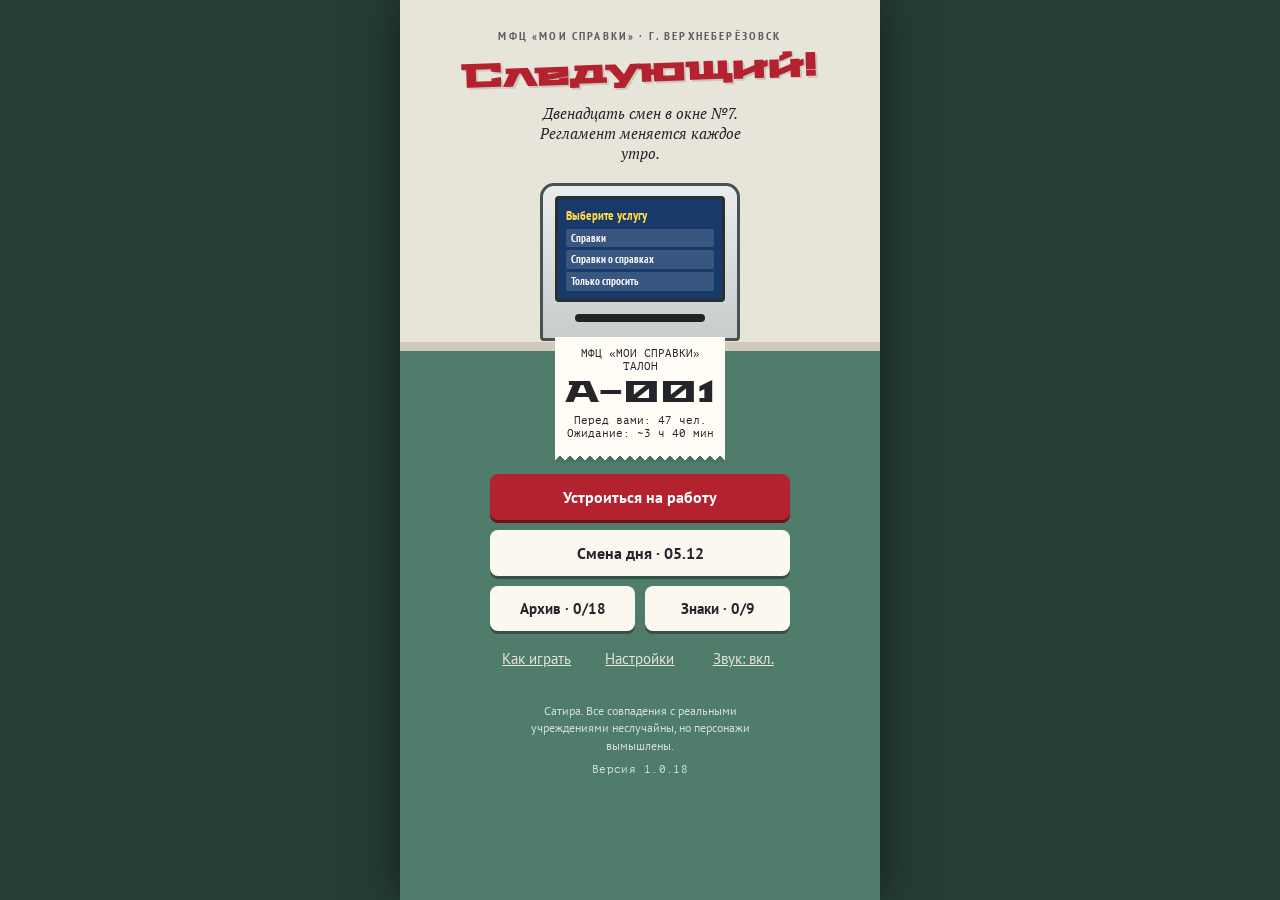
<file: okno7/index.html>
<!doctype html>
<html lang="ru">
<head>
<meta charset="utf-8">
<meta name="viewport" content="width=device-width,initial-scale=1,viewport-fit=cover">
<title>Следующий!</title>
<meta name="apple-mobile-web-app-capable" content="yes">
<meta name="mobile-web-app-capable" content="yes">
<meta name="apple-mobile-web-app-status-bar-style" content="black-translucent">
<meta name="apple-mobile-web-app-title" content="Следующий!">
<meta name="theme-color" content="#253d34">
<meta name="format-detection" content="telephone=no">
<meta name="description" content="Браузерная игра-сатира: двенадцать смен в окне №7 МФЦ. Сверяйте документы, ставьте печати, не берите конверты. Регламент меняется каждое утро.">
<link rel="icon" type="image/png" href="apple-touch-icon.png">
<link rel="apple-touch-icon" href="apple-touch-icon.png">
<meta property="og:type" content="website">
<meta property="og:site_name" content="Следующий!">
<meta property="og:title" content="Следующий! — игра про окно №7">
<meta property="og:description" content="Двенадцать смен в МФЦ: печати, подделки, конверты и пирожки. Регламент меняется каждое утро.">
<meta property="og:url" content="https://ngrpv.github.io/okno7/">
<meta property="og:image" content="https://ngrpv.github.io/okno7/og.png">
<meta property="og:image:width" content="1200">
<meta property="og:image:height" content="630">
<meta property="og:locale" content="ru_RU">
<meta name="twitter:card" content="summary_large_image">
<link rel="stylesheet" href="css/fonts.css?v=25f71834bc">
<link rel="stylesheet" href="css/style.css?v=25f71834bc">
</head>
<body>

<div id="app">
  <!-- TITLE -->
  <section class="screen" id="s-title">
    <div class="t-kicker">МФЦ «Мои справки» · г. Верхнеберёзовск</div>
    <h1 class="t-title">Следующий!</h1>
    <p class="t-sub">Двенадцать смен в окне №7. Регламент меняется каждое утро.</p>
    <div class="kiosk" aria-hidden="true">
      <div class="kiosk-body">
        <div class="kiosk-screen"><b>Выберите услугу</b><span>Справки</span><span>Справки о справках</span><span>Только спросить</span></div>
        <div class="kiosk-slot"></div>
      </div>
      <div class="ticket">МФЦ «МОИ СПРАВКИ»<br>ТАЛОН<div class="tn">А-001</div>Перед вами: 47 чел.<br>Ожидание: ~3 ч 40 мин</div>
    </div>
    <div class="t-buttons">
      <button class="btn primary" id="b-new">Устроиться на работу</button>
      <button class="btn" id="b-cont" hidden>Продолжить</button>
      <button class="btn" id="b-daily">Смена дня</button>
      <div class="t-row"><button class="btn" id="b-arch">Архив газет</button><button class="btn" id="b-ach">Знаки отличия</button></div>
      <div class="t-row"><button class="btn ghost" id="b-help">Как играть</button><button class="btn ghost" id="b-settings">Настройки</button><button class="btn ghost" id="b-mute">Звук: вкл.</button></div>
    </div>
    <p class="t-foot">Сатира. Все совпадения с реальными учреждениями неслучайны, но персонажи вымышлены.<span class="game-version" id="game-version" data-build="25f71834bc">Версия 1.0.18</span></p>
  </section>

  <!-- ROLE -->
  <section class="screen deskbg" id="s-role" hidden>
    <div class="scroll" id="roles"></div>
    <div class="bottombar"><button class="btn" id="b-roleback">Назад</button></div>
  </section>

  <!-- ARCHIVE -->
  <section class="screen deskbg" id="s-arch" hidden>
    <div class="scroll" id="arch"></div>
    <div class="bottombar"><button class="btn primary" id="b-archback">Назад</button></div>
  </section>

  <!-- CONTRACT -->
  <section class="screen deskbg" id="s-sign" hidden>
    <div class="scroll">
      <div class="sheetpaper" id="contract"></div>
    </div>
    <div class="bottombar"><button class="btn primary" id="b-signed">Подписать</button></div>
  </section>

  <!-- BRIEF -->
  <section class="screen deskbg" id="s-brief" hidden>
    <div class="scroll" id="brief"></div>
    <div class="bottombar"><button class="btn primary" id="b-open">Открыть окно</button></div>
  </section>

  <!-- WORK -->
  <section class="screen" id="s-work" hidden>
    <header class="hud">
      <div class="hud-l"><b id="h-day">День 1</b><span class="hud-date f" data-today id="h-date">пн 19.10</span></div>
      <div class="hud-clock" id="h-clock">09:00</div>
      <div class="hud-r"><div class="hud-money"><b id="h-money">0 ₽</b><span id="h-plan">план 0/3</span></div><button class="settingsbtn" id="b-work-settings" aria-label="Настройки">⚙</button></div>
      <div class="meters">
        <span class="meter" id="m-loy">Начальство<i><u></u></i></span>
        <span class="meter" id="m-com">Жалобы<i><u></u></i></span>
        <span class="meter" id="m-sus">ОБЭП<i><u></u></i></span>
      </div>
    </header>
    <div class="scene" id="scene">
      <div class="led" id="led">А-000 → ОКНО 7</div>
      <svg class="wclock" viewBox="0 0 44 44" aria-hidden="true"><circle cx="22" cy="22" r="20" fill="#fbfaf4" stroke="#2b2b2b" stroke-width="3"/><g stroke="#2b2b2b" stroke-width="1.5" id="wticks"></g><line id="hh" x1="22" y1="22" x2="22" y2="12" stroke="#2b2b2b" stroke-width="2.6" stroke-linecap="round"/><line id="mh" x1="22" y1="22" x2="22" y2="7" stroke="#2b2b2b" stroke-width="1.6" stroke-linecap="round"/><circle cx="22" cy="22" r="1.8" fill="#b4222f"/></svg>
      <div class="notice"><b>Уважаемые граждане!</b>Окно №7 работает с 9:00 до 18:00. Перерыв с 13:00 до 14:00. Технический перерыв — по мере необходимости.</div>
      <div class="poster" id="poster">Госуслуги — это просто!</div>
      <div class="queue" id="queue" aria-hidden="true"><span style="left:30%;transform:scale(.8)"></span><span style="left:44%;transform:scale(.9);opacity:.45"></span><span style="left:18%;transform:scale(.7);opacity:.4"></span></div>
      <div class="blogger" id="blogger" hidden aria-hidden="true"><i></i><span>● REC</span></div>
      <div class="citizen out-r" id="cit"></div>
      <div class="glass"><div class="grille"></div><span class="glass-label">ОКНО №7</span></div>
      <div class="blinds" id="blinds"><span id="blinds-t">Перерыв<br>13:00–14:00</span></div>
      <div class="counter"></div>
      <div class="bubble hidden" id="bubble" role="button" tabindex="-1" aria-hidden="true" aria-label="Показать реплику целиком"><p id="bubble-t"></p></div>
      <button class="askbtn" id="b-ask" hidden>Спросить</button>
    </div>
    <div class="desk" id="desk">
      <button class="desk-handle" id="b-desk" aria-expanded="false" aria-label="Поднять документы"><i aria-hidden="true"></i><span>Документы ближе ↑</span></button>
      <div class="tray" id="tray" aria-hidden="true"><span>Лоток для документов</span></div>
      <div class="retcue" id="retcue" hidden aria-hidden="true">↑ смахните документы в лоток</div>
      <div class="tabs" id="tabs"></div>
      <div class="carousel" id="car"></div>
      <div class="desk-empty" id="desk-empty"></div>
      <div class="hint" id="hint" hidden><span id="hint-t"></span><button id="hint-x" aria-label="Скрыть подсказку">×</button></div>
      <button class="envelope" id="env" hidden aria-label="Подношение"></button>
    </div>
    <section class="comparison" id="comparison" aria-label="Сверка выбранных фрагментов" hidden>
      <div class="comparison-head"><b>Сверка</b><button id="b-compare-clear">Сбросить</button></div>
      <div class="comparison-pair" id="comparison-pair"></div>
      <div class="comparison-foot"><span id="comparison-result" role="status" aria-live="polite"></span><button id="b-compare" disabled>Сверить</button></div>
    </section>
    <div class="actions">
      <div class="tools">
        <button class="tool" id="b-book" aria-label="Регламент" aria-keyshortcuts="B"></button>
        <button class="tool" id="b-insp" aria-pressed="false" aria-label="Режим сверки" aria-keyshortcuts="S"></button>
        <button class="tool" id="b-lens" hidden aria-pressed="false" aria-label="Осмотр"></button>
        <button class="tool" id="b-phone" aria-label="Телефон" aria-keyshortcuts="T"></button>
      </div>
      <div class="stamps" id="stamps">
        <button class="stampbtn" id="b-ok" aria-label="Принято" aria-keyshortcuts="Y"></button>
        <button class="stampbtn" id="b-no" aria-label="Отказано" aria-keyshortcuts="N"></button>
      </div>
      <button class="nextbtn" id="b-next" hidden>Следующий!</button>
      <button class="nextbtn endbtn" id="b-end" hidden aria-keyshortcuts="E">Закончить смену</button>
      <button class="nextbtn retbtn" id="b-ret" hidden>Вернуть ↑</button>
    </div>
  </section>

  <!-- EVENING -->
  <section class="screen deskbg" id="s-eve" hidden>
    <div class="scroll" id="eve"></div>
    <div class="bottombar" id="eve-bar"></div>
  </section>

  <!-- ENDING -->
  <section class="screen deskbg" id="s-end" hidden>
    <div class="scroll" id="end"></div>
    <div class="bottombar endbar"><button class="btn primary" id="b-replay" hidden>Переиграть день</button><button class="btn" id="b-restart">Начать заново</button><button class="btn" id="b-share" hidden>Поделиться</button><button class="btn" id="b-endarch">Архив</button></div>
  </section>

  <div class="scrim" id="scrim" hidden></div>
  <div class="sheet" id="sheet" hidden><div class="sheet-h"><h3 id="sheet-t"></h3><button id="sheet-x">Закрыть</button></div><div class="sheet-b" id="sheet-b"></div></div>
  <div class="modal" id="modal" hidden></div>
  <div class="slip" id="slip" hidden></div>
  <div class="toast" id="toast" hidden></div>
</div>

<svg width="0" height="0" style="position:absolute" aria-hidden="true" focusable="false">
  <defs>
    <filter id="ink" x="-8%" y="-8%" width="116%" height="116%">
      <feTurbulence type="fractalNoise" baseFrequency="1.2" numOctaves="2" seed="4" result="n"/>
      <feColorMatrix in="n" type="matrix" values="0 0 0 0 0  0 0 0 0 0  0 0 0 0 0  -1.9 0 0 0 1.55" result="m"/>
      <feComposite in="SourceGraphic" in2="m" operator="in" result="c"/>
      <feTurbulence type="fractalNoise" baseFrequency="0.04" numOctaves="2" seed="9" result="w"/>
      <feDisplacementMap in="c" in2="w" scale="3" xChannelSelector="R" yChannelSelector="G"/>
    </filter>
    <filter id="inkH" x="-8%" y="-8%" width="116%" height="116%">
      <feTurbulence type="fractalNoise" baseFrequency="0.9" numOctaves="3" seed="2" result="n"/>
      <feColorMatrix in="n" type="matrix" values="0 0 0 0 0  0 0 0 0 0  0 0 0 0 0  -1.6 0 0 0 1.5" result="m"/>
      <feComposite in="SourceGraphic" in2="m" operator="in" result="c"/>
      <feTurbulence type="fractalNoise" baseFrequency="0.03" numOctaves="2" seed="5" result="w"/>
      <feDisplacementMap in="c" in2="w" scale="4" xChannelSelector="R" yChannelSelector="G"/>
    </filter>
  </defs>
</svg>

<script src="js/util.js?v=25f71834bc"></script>
<script src="js/sound.js?v=25f71834bc"></script>
<script src="js/graphics.js?v=25f71834bc"></script>
<script src="js/data-people.js?v=25f71834bc"></script>
<script src="js/data-rules.js?v=25f71834bc"></script>
<script src="js/data-days.js?v=25f71834bc"></script>
<script src="js/data-season.js?v=25f71834bc"></script>
<script src="js/state.js?v=25f71834bc"></script>
<script src="js/arcs.js?v=25f71834bc"></script>
<script src="js/arc-stories.js?v=25f71834bc"></script>
<script src="js/arc-razan.js?v=25f71834bc"></script>
<script src="js/cases.js?v=25f71834bc"></script>
<script src="js/arc-darina.js?v=25f71834bc"></script>
<script src="js/visitors.js?v=25f71834bc"></script>
<script src="js/docs.js?v=25f71834bc"></script>
<script src="js/screens.js?v=25f71834bc"></script>
<script src="js/shift.js?v=25f71834bc"></script>
<script src="js/desk.js?v=25f71834bc"></script>
<script src="js/inspect.js?v=25f71834bc"></script>
<script src="js/lens.js?v=25f71834bc"></script>
<script src="js/decision.js?v=25f71834bc"></script>
<script src="js/evening.js?v=25f71834bc"></script>
<script src="js/achievements.js?v=25f71834bc"></script>
<script src="js/help.js?v=25f71834bc"></script>
<script src="js/settings.js?v=25f71834bc"></script>
<script src="js/daily.js?v=25f71834bc"></script>
<script src="js/endings.js?v=25f71834bc"></script>
<script src="js/keys.js?v=25f71834bc"></script>
<script src="js/main.js?v=25f71834bc"></script>
</body>
</html>
</file>
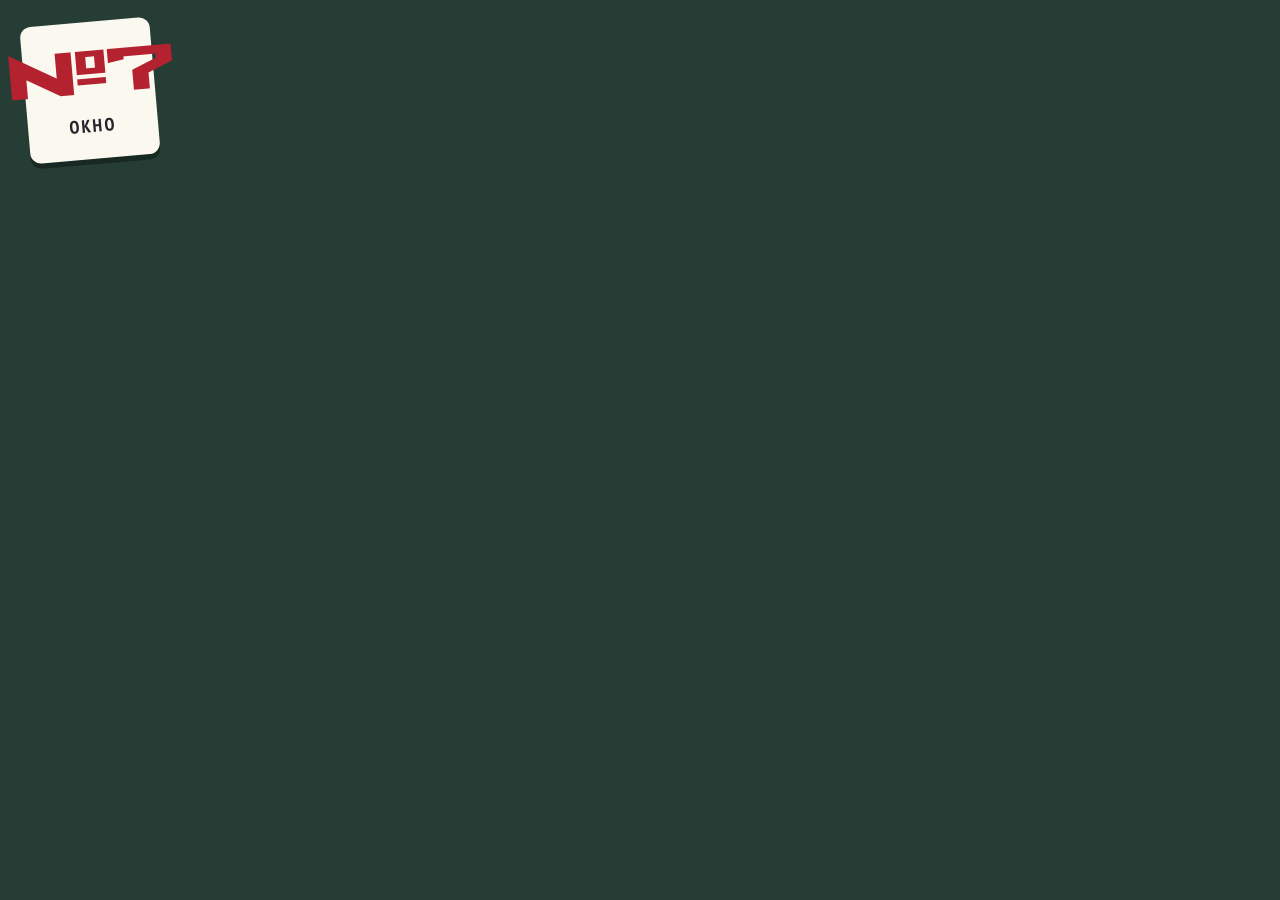
<file: okno7/tools/icon.html>
<!doctype html>
<html lang="ru"><head><meta charset="utf-8">
<!-- Исходник иконки (apple-touch-icon.png 180×180 и favicon.png 64×64). Размер задаётся в адресе: icon.html?s=180 -->
<link rel="stylesheet" href="../css/fonts.css">
<style>
html,body{margin:0;overflow:hidden}
body{background:#253d34}
#i{position:relative;width:var(--s);height:var(--s);background:#253d34}
.t{position:absolute;left:14%;right:14%;top:12%;bottom:12%;background:#fbf8f0;border-radius:calc(var(--s)*.06);transform:rotate(-5deg);display:flex;flex-direction:column;align-items:center;justify-content:center;box-shadow:0 calc(var(--s)*.03) 0 rgba(0,0,0,.35)}
.t b{font:400 calc(var(--s)*.34)/1 "Stalinist One",sans-serif;color:#b4222f;letter-spacing:-.04em}
.t i{font:700 calc(var(--s)*.1)/1 "PT Sans Narrow",sans-serif;font-style:normal;letter-spacing:.12em;color:#25242b;margin-top:calc(var(--s)*.05)}
</style></head><body>
<div id="i"><div class="t"><b>№7</b><i>ОКНО</i></div></div>
<script>const s=new URLSearchParams(location.search).get('s')||'180';document.documentElement.style.setProperty('--s',s+'px')</script>
</body></html>
</file>
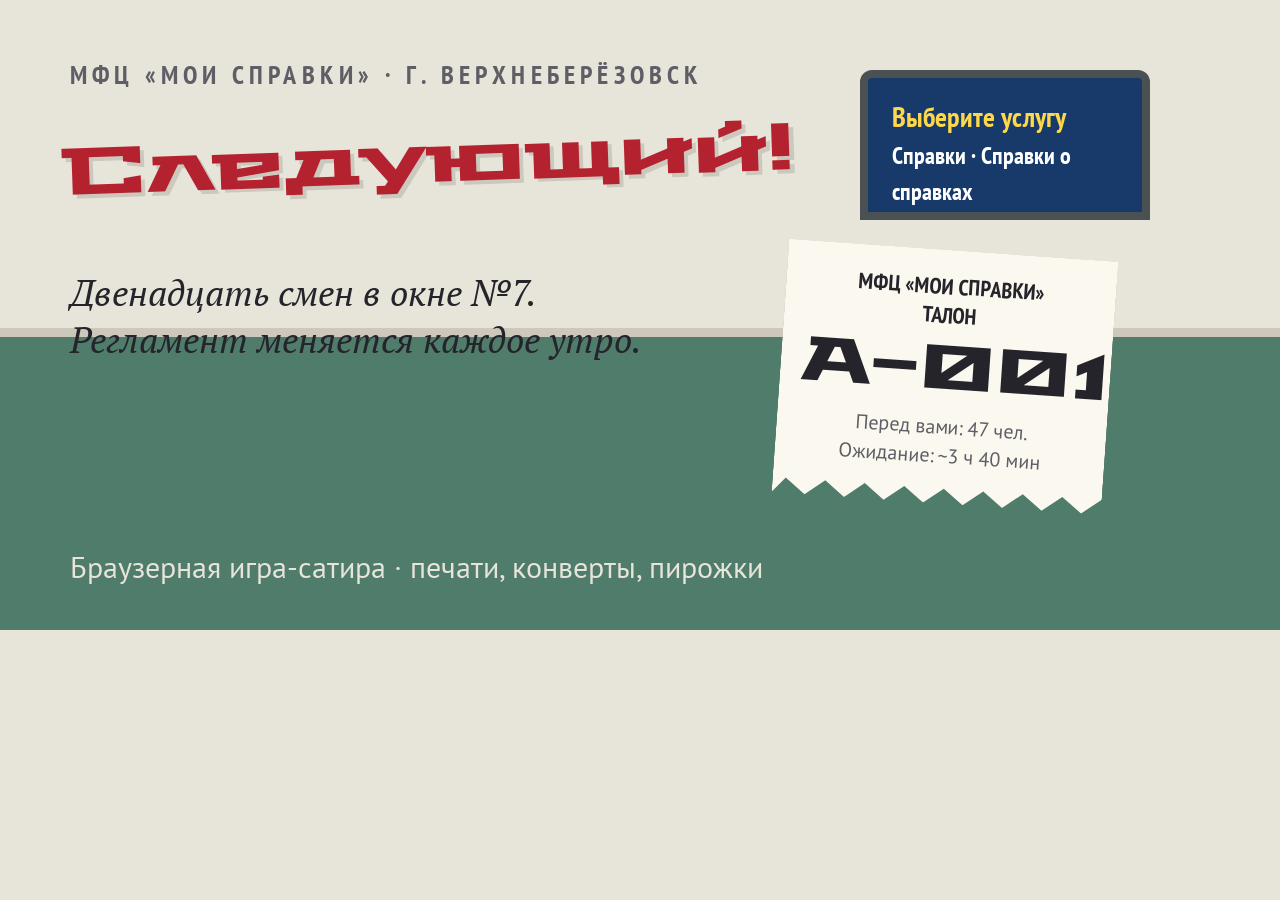
<file: okno7/tools/og.html>
<!doctype html>
<html lang="ru"><head><meta charset="utf-8">
<!-- Исходник картинки для превью ссылки (og.png, 1200×630). Снимок: см. tools/README.md -->
<link rel="stylesheet" href="../css/fonts.css">
<style>
html,body{margin:0;width:1200px;height:630px;overflow:hidden}
body{position:relative;background:linear-gradient(#e7e4d9 0 52%,#cdc8bb 52% 53.5%,#4f7c6b 53.5% 100%);font-family:"PT Sans",sans-serif;color:#25242b}
.kick{position:absolute;left:70px;top:58px;font:700 26px "PT Sans Narrow",sans-serif;letter-spacing:.2em;text-transform:uppercase;color:#5f5e66}
h1{position:absolute;left:62px;top:130px;margin:0;font:400 66px/1 "Stalinist One",sans-serif;color:#b4222f;transform:rotate(-2deg);text-shadow:4px 4px 0 rgba(0,0,0,.12)}
.sub{position:absolute;left:70px;top:270px;width:640px;font:italic 36px/1.3 "PT Serif",serif}
.ticket{position:absolute;right:90px;top:250px;width:290px;padding:22px 20px 34px;background:#fbf8f0;box-shadow:0 14px 28px rgba(0,0,0,.35);text-align:center;font:700 22px/1.3 "PT Sans Narrow",sans-serif;transform:rotate(4deg);clip-path:polygon(0 0,100% 0,100% 94%,94% 100%,88% 94%,82% 100%,76% 94%,70% 100%,64% 94%,58% 100%,52% 94%,46% 100%,40% 94%,34% 100%,28% 94%,22% 100%,16% 94%,10% 100%,4% 94%,0 100%)}
.ticket b{display:block;font:400 62px/1.15 "Stalinist One",sans-serif;margin:6px 0}
.ticket small{font:400 20px "PT Sans",sans-serif;color:#5f5e66}
.win{font-size:22px;position:absolute;right:50px;top:70px;width:290px;height:150px;border-radius:12px 12px 0 0;background:#183a6b;border:8px solid #4b5152;color:#fff;padding:18px 24px;box-sizing:border-box;font:700 24px/1.5 "PT Sans Narrow",sans-serif}
.win span{color:#ffd84a;display:block;font-size:28px}
.foot{position:absolute;left:70px;bottom:44px;font:400 30px "PT Sans",sans-serif;color:#e7e4d9}
</style></head><body>
<div class="kick">МФЦ «Мои справки» · г. Верхнеберёзовск</div>
<h1>Следующий!</h1>
<div class="sub">Двенадцать смен в окне №7. Регламент меняется каждое утро.</div>
<div class="win"><span>Выберите услугу</span>Справки · Справки о справках</div>
<div class="ticket">МФЦ «МОИ СПРАВКИ»<br>ТАЛОН<b>А-001</b><small>Перед вами: 47 чел.<br>Ожидание: ~3 ч 40 мин</small></div>
<div class="foot">Браузерная игра-сатира · печати, конверты, пирожки</div>
</body></html>
</file>
<file: okno7/css/fonts.css>
/* PT Sans / PT Sans Narrow / PT Serif / PT Mono / Bad Script / Press Start 2P / Stalinist One (SIL OFL, Google Fonts), только кириллица и латиница */
@font-face {font-family: 'Bad Script';font-style: normal;font-weight: 400;font-display: swap;src: url(../fonts/bad-script-400-cyrillic.woff2) format('woff2');unicode-range: U+0301, U+0400-045F, U+0490-0491, U+04B0-04B1, U+2116;}
@font-face {font-family: 'Bad Script';font-style: normal;font-weight: 400;font-display: swap;src: url(../fonts/bad-script-400-latin.woff2) format('woff2');unicode-range: U+0000-00FF, U+0131, U+0152-0153, U+02BB-02BC, U+02C6, U+02DA, U+02DC, U+0304, U+0308, U+0329, U+2000-206F, U+20AC, U+2122, U+2191, U+2193, U+2212, U+2215, U+FEFF, U+FFFD;}
@font-face {font-family: 'PT Mono';font-style: normal;font-weight: 400;font-display: swap;src: url(../fonts/pt-mono-400-cyrillic.woff2) format('woff2');unicode-range: U+0301, U+0400-045F, U+0490-0491, U+04B0-04B1, U+2116;}
@font-face {font-family: 'PT Mono';font-style: normal;font-weight: 400;font-display: swap;src: url(../fonts/pt-mono-400-latin.woff2) format('woff2');unicode-range: U+0000-00FF, U+0131, U+0152-0153, U+02BB-02BC, U+02C6, U+02DA, U+02DC, U+0304, U+0308, U+0329, U+2000-206F, U+20AC, U+2122, U+2191, U+2193, U+2212, U+2215, U+FEFF, U+FFFD;}
@font-face {font-family: 'PT Sans';font-style: italic;font-weight: 400;font-display: swap;src: url(../fonts/pt-sans-400-italic-cyrillic.woff2) format('woff2');unicode-range: U+0301, U+0400-045F, U+0490-0491, U+04B0-04B1, U+2116;}
@font-face {font-family: 'PT Sans';font-style: italic;font-weight: 400;font-display: swap;src: url(../fonts/pt-sans-400-italic-latin.woff2) format('woff2');unicode-range: U+0000-00FF, U+0131, U+0152-0153, U+02BB-02BC, U+02C6, U+02DA, U+02DC, U+0304, U+0308, U+0329, U+2000-206F, U+20AC, U+2122, U+2191, U+2193, U+2212, U+2215, U+FEFF, U+FFFD;}
@font-face {font-family: 'PT Sans';font-style: normal;font-weight: 400;font-display: swap;src: url(../fonts/pt-sans-400-cyrillic.woff2) format('woff2');unicode-range: U+0301, U+0400-045F, U+0490-0491, U+04B0-04B1, U+2116;}
@font-face {font-family: 'PT Sans';font-style: normal;font-weight: 400;font-display: swap;src: url(../fonts/pt-sans-400-latin.woff2) format('woff2');unicode-range: U+0000-00FF, U+0131, U+0152-0153, U+02BB-02BC, U+02C6, U+02DA, U+02DC, U+0304, U+0308, U+0329, U+2000-206F, U+20AC, U+2122, U+2191, U+2193, U+2212, U+2215, U+FEFF, U+FFFD;}
@font-face {font-family: 'PT Sans';font-style: normal;font-weight: 700;font-display: swap;src: url(../fonts/pt-sans-700-cyrillic.woff2) format('woff2');unicode-range: U+0301, U+0400-045F, U+0490-0491, U+04B0-04B1, U+2116;}
@font-face {font-family: 'PT Sans';font-style: normal;font-weight: 700;font-display: swap;src: url(../fonts/pt-sans-700-latin.woff2) format('woff2');unicode-range: U+0000-00FF, U+0131, U+0152-0153, U+02BB-02BC, U+02C6, U+02DA, U+02DC, U+0304, U+0308, U+0329, U+2000-206F, U+20AC, U+2122, U+2191, U+2193, U+2212, U+2215, U+FEFF, U+FFFD;}
@font-face {font-family: 'PT Sans Narrow';font-style: normal;font-weight: 400;font-display: swap;src: url(../fonts/pt-sans-narrow-400-cyrillic.woff2) format('woff2');unicode-range: U+0301, U+0400-045F, U+0490-0491, U+04B0-04B1, U+2116;}
@font-face {font-family: 'PT Sans Narrow';font-style: normal;font-weight: 400;font-display: swap;src: url(../fonts/pt-sans-narrow-400-latin.woff2) format('woff2');unicode-range: U+0000-00FF, U+0131, U+0152-0153, U+02BB-02BC, U+02C6, U+02DA, U+02DC, U+0304, U+0308, U+0329, U+2000-206F, U+20AC, U+2122, U+2191, U+2193, U+2212, U+2215, U+FEFF, U+FFFD;}
@font-face {font-family: 'PT Sans Narrow';font-style: normal;font-weight: 700;font-display: swap;src: url(../fonts/pt-sans-narrow-700-cyrillic.woff2) format('woff2');unicode-range: U+0301, U+0400-045F, U+0490-0491, U+04B0-04B1, U+2116;}
@font-face {font-family: 'PT Sans Narrow';font-style: normal;font-weight: 700;font-display: swap;src: url(../fonts/pt-sans-narrow-700-latin.woff2) format('woff2');unicode-range: U+0000-00FF, U+0131, U+0152-0153, U+02BB-02BC, U+02C6, U+02DA, U+02DC, U+0304, U+0308, U+0329, U+2000-206F, U+20AC, U+2122, U+2191, U+2193, U+2212, U+2215, U+FEFF, U+FFFD;}
@font-face {font-family: 'PT Serif';font-style: italic;font-weight: 400;font-display: swap;src: url(../fonts/pt-serif-400-italic-cyrillic.woff2) format('woff2');unicode-range: U+0301, U+0400-045F, U+0490-0491, U+04B0-04B1, U+2116;}
@font-face {font-family: 'PT Serif';font-style: italic;font-weight: 400;font-display: swap;src: url(../fonts/pt-serif-400-italic-latin.woff2) format('woff2');unicode-range: U+0000-00FF, U+0131, U+0152-0153, U+02BB-02BC, U+02C6, U+02DA, U+02DC, U+0304, U+0308, U+0329, U+2000-206F, U+20AC, U+2122, U+2191, U+2193, U+2212, U+2215, U+FEFF, U+FFFD;}
@font-face {font-family: 'PT Serif';font-style: normal;font-weight: 400;font-display: swap;src: url(../fonts/pt-serif-400-cyrillic.woff2) format('woff2');unicode-range: U+0301, U+0400-045F, U+0490-0491, U+04B0-04B1, U+2116;}
@font-face {font-family: 'PT Serif';font-style: normal;font-weight: 400;font-display: swap;src: url(../fonts/pt-serif-400-latin.woff2) format('woff2');unicode-range: U+0000-00FF, U+0131, U+0152-0153, U+02BB-02BC, U+02C6, U+02DA, U+02DC, U+0304, U+0308, U+0329, U+2000-206F, U+20AC, U+2122, U+2191, U+2193, U+2212, U+2215, U+FEFF, U+FFFD;}
@font-face {font-family: 'PT Serif';font-style: normal;font-weight: 700;font-display: swap;src: url(../fonts/pt-serif-700-cyrillic.woff2) format('woff2');unicode-range: U+0301, U+0400-045F, U+0490-0491, U+04B0-04B1, U+2116;}
@font-face {font-family: 'PT Serif';font-style: normal;font-weight: 700;font-display: swap;src: url(../fonts/pt-serif-700-latin.woff2) format('woff2');unicode-range: U+0000-00FF, U+0131, U+0152-0153, U+02BB-02BC, U+02C6, U+02DA, U+02DC, U+0304, U+0308, U+0329, U+2000-206F, U+20AC, U+2122, U+2191, U+2193, U+2212, U+2215, U+FEFF, U+FFFD;}
@font-face {font-family: 'Press Start 2P';font-style: normal;font-weight: 400;font-display: swap;src: url(../fonts/press-start-2p-400-cyrillic.woff2) format('woff2');unicode-range: U+0301, U+0400-045F, U+0490-0491, U+04B0-04B1, U+2116;}
@font-face {font-family: 'Press Start 2P';font-style: normal;font-weight: 400;font-display: swap;src: url(../fonts/press-start-2p-400-latin.woff2) format('woff2');unicode-range: U+0000-00FF, U+0131, U+0152-0153, U+02BB-02BC, U+02C6, U+02DA, U+02DC, U+0304, U+0308, U+0329, U+2000-206F, U+20AC, U+2122, U+2191, U+2193, U+2212, U+2215, U+FEFF, U+FFFD;}
@font-face {font-family: 'Stalinist One';font-style: normal;font-weight: 400;font-display: swap;src: url(../fonts/stalinist-one-400-cyrillic.woff2) format('woff2');unicode-range: U+0301, U+0400-045F, U+0490-0491, U+04B0-04B1, U+2116;}
@font-face {font-family: 'Stalinist One';font-style: normal;font-weight: 400;font-display: swap;src: url(../fonts/stalinist-one-400-latin.woff2) format('woff2');unicode-range: U+0000-00FF, U+0131, U+0152-0153, U+02BB-02BC, U+02C6, U+02DA, U+02DC, U+0304, U+0308, U+0329, U+2000-206F, U+20AC, U+2122, U+2191, U+2193, U+2212, U+2215, U+FEFF, U+FFFD;}
</file>
<file: okno7/css/style.css>
/* Layout: one phone-width column. Window scene on top (oil-painted wall, glass, citizen), laminate desk with paper below, rubber stamps under the thumb.
   One committed look — казённый интерьер — so the palette is fixed rather than theme-switched. */
:root{
  --wall:#4f7c6b; --wall-dk:#37584c; --wall-deep:#253d34;
  --whitewash:#e7e4d9; --desk:#c4c9c8; --desk-dk:#9fa6a6;
  --paper:#fbf8f0; --paper-2:#f1ebdb; --ink:#25242b; --ink-soft:#5f5e66;
  --pen-blue:#2443a6; --stamp-violet:#4b3fa3; --stamp-red:#b4222f; --ok:#2e7a48;
  --led:#ff7b1c; --led-bg:#17120e; --hl:rgba(255,224,0,.62);
  --f-display:"Stalinist One","PT Sans Narrow",Impact,sans-serif;
  --f-ui:"PT Sans","Segoe UI",Roboto,Arial,sans-serif;
  --f-narrow:"PT Sans Narrow","Arial Narrow",sans-serif;
  --f-doc:"PT Serif",Georgia,"Times New Roman",serif;
  --f-mono:"PT Mono","Courier New",monospace;
  --f-hand:"Bad Script","Segoe Script","Comic Sans MS",cursive;
  --f-led:"Press Start 2P","PT Mono",monospace;
}
[hidden]{display:none!important}
html,body{height:100%;-webkit-text-size-adjust:100%;text-size-adjust:100%}
body{margin:0;background:var(--wall-deep);color:var(--ink);font-family:var(--f-ui);overflow:hidden;overscroll-behavior:none;-webkit-tap-highlight-color:transparent;-webkit-user-select:none;user-select:none;touch-action:manipulation}
button{font:inherit;color:inherit;cursor:pointer;-webkit-tap-highlight-color:transparent}
button:focus-visible,[tabindex]:focus-visible{outline:3px solid #ffd400;outline-offset:2px}
#app{position:relative;height:100%;max-width:480px;margin:0 auto;overflow:hidden;background:var(--whitewash);box-shadow:0 0 40px rgba(0,0,0,.5)}
.screen{position:absolute;inset:0;display:flex;flex-direction:column;box-sizing:border-box;padding:env(safe-area-inset-top,0px) env(safe-area-inset-right,0px) env(safe-area-inset-bottom,0px) env(safe-area-inset-left,0px)}
.paper-tex{background-color:var(--paper);background-image:var(--noise)}

/* ---------- TITLE ---------- */
#s-title{background:linear-gradient(var(--whitewash) 0 38%,#cfcabd 38% 39%,var(--wall) 39% 100%);align-items:center;justify-content:flex-start;padding:28px 18px 18px;gap:14px;overflow-y:auto}
.t-kicker{font:700 12px var(--f-narrow);letter-spacing:.18em;text-transform:uppercase;color:var(--ink-soft);text-align:center}
.t-title{font-family:var(--f-display);font-size:clamp(20px,7vw,32px);line-height:1;color:var(--stamp-red);text-align:center;margin:0;transform:rotate(-2deg);text-shadow:2px 2px 0 rgba(0,0,0,.12)}
.t-sub{font:italic 15px var(--f-doc);text-align:center;color:var(--ink);max-width:30ch;margin:0}
.kiosk{position:relative;width:200px;margin-top:6px}
.kiosk-body{background:linear-gradient(#e9ecec,#c7cccc);border:3px solid #4b5152;border-radius:14px 14px 4px 4px;padding:10px 12px 16px}
.kiosk-screen{background:#183a6b;border:3px solid #2b2f30;border-radius:4px;color:#fff;padding:8px;font:700 11px var(--f-narrow);line-height:1.35}
.kiosk-screen b{display:block;font-size:13px;margin-bottom:4px;color:#ffd84a}
.kiosk-screen span{display:block;background:rgba(255,255,255,.14);margin-top:3px;padding:2px 5px;border-radius:2px}
.kiosk-slot{height:8px;margin:12px 20px 0;background:#202425;border-radius:4px}
.ticket{position:relative;margin:-4px auto 0;width:150px;background:#fffdf6;font-family:var(--f-mono);font-size:11px;padding:10px 10px 14px;text-align:center;box-shadow:0 4px 8px rgba(0,0,0,.25);animation:ticket 1.6s .3s cubic-bezier(.3,.7,.2,1) both;transform-origin:top}
.ticket::after{content:"";position:absolute;left:0;right:0;bottom:-7px;height:7px;background:linear-gradient(135deg,#fffdf6 33.3%,transparent 33.3%) 0 0/10px 10px,linear-gradient(225deg,#fffdf6 33.3%,transparent 33.3%) 0 0/10px 10px}
.ticket .tn{font:400 30px/1.1 var(--f-display);color:var(--ink);margin:4px 0}
@keyframes ticket{from{clip-path:inset(0 0 100% 0);transform:translateY(-30px)}to{clip-path:inset(0 0 -20px 0);transform:none}}
.t-buttons{display:flex;flex-direction:column;gap:10px;width:100%;max-width:300px;margin-top:6px}
.btn{border:none;border-radius:8px;padding:13px 16px;font:700 16px var(--f-ui);background:var(--paper);box-shadow:0 3px 0 rgba(0,0,0,.35);color:var(--ink)}
.btn:active{transform:translateY(2px);box-shadow:0 1px 0 rgba(0,0,0,.35)}
.btn.primary{background:var(--stamp-red);color:#fff;box-shadow:0 3px 0 #6d1219}
.btn.ghost{background:transparent;box-shadow:none;color:#e7e4d9;text-decoration:underline;font-weight:400;font-size:14px}
.btn[disabled]{opacity:.5}
.t-foot{font:12px var(--f-ui);color:#cfe0d8;text-align:center;max-width:34ch;line-height:1.45}

.game-version{display:block;margin-top:8px;font:11px/1.5 var(--f-mono);letter-spacing:.04em;user-select:text}
.help-version{font:12px var(--f-mono);color:var(--ink-soft)}

/* ---------- PAPER SCREENS (contract, brief, evening, ending) ---------- */
.deskbg{background:var(--desk);background-image:var(--speckle)}
.scroll{flex:1;overflow-y:auto;padding:18px 16px 24px;-webkit-overflow-scrolling:touch}
.sheetpaper{position:relative;background-color:var(--paper);background-image:var(--noise);box-shadow:0 1px 0 rgba(0,0,0,.08),0 8px 18px rgba(30,35,35,.3);padding:20px 18px 22px;font-family:var(--f-doc);font-size:14px;line-height:1.45;max-width:440px;margin:0 auto}
.sheetpaper h2{font:700 17px var(--f-doc);text-align:center;letter-spacing:.06em;text-transform:uppercase;margin:10px 0 2px;text-wrap:balance}
.sheetpaper .subj{text-align:center;font-style:italic;margin:0 0 12px}
.sheetpaper p{margin:0 0 8px}
.lh{display:flex;gap:10px;align-items:center;border-bottom:2px solid var(--ink);padding-bottom:8px}
.lh svg{width:44px;height:44px;flex:none}
.lh-t{font:700 11px/1.25 var(--f-narrow);text-transform:uppercase;letter-spacing:.04em}
.lh-n{font:12px var(--f-mono);margin-top:6px;color:var(--ink-soft)}
.newrules{margin:6px 0 10px;padding-left:20px}
.newrules li{margin-bottom:6px;font-weight:700}
.planbox{display:flex;gap:12px;flex-wrap:wrap;border:1px solid rgba(0,0,0,.25);padding:8px 10px;margin:10px 0;font:13px var(--f-mono)}
.planbox b{font-size:15px}
.signrow{position:relative;display:flex;align-items:flex-end;gap:8px;margin-top:16px;min-height:74px;font-size:13px}
.signrow .sig{width:120px;height:52px;color:var(--pen-blue)}
.signrow .stamp{position:absolute;left:38%;top:-12px;width:92px;height:92px;opacity:.9;mix-blend-mode:multiply}
.sticky{position:relative;margin:-10px 6px 16px auto;width:180px;background:#ffe970;padding:14px 12px 12px;font:16px/1.3 var(--f-hand);color:#28306e;transform:rotate(3deg);box-shadow:0 6px 10px rgba(0,0,0,.25);z-index:2}
.sticky::before{content:"";position:absolute;top:-8px;left:50%;width:56px;height:16px;margin-left:-28px;background:rgba(255,255,255,.55);transform:rotate(-4deg)}
.bottombar{flex:none;display:flex;gap:10px;padding:10px 16px 12px;background:linear-gradient(#9da3a4,#8a9091);border-top:2px solid #727879}
.bottombar .btn{flex:1}

/* contract */
.sigpad-wrap{position:relative;margin-top:12px;border-top:1px dashed rgba(0,0,0,.3);padding-top:8px}
.sigpad-wrap .lbl{font:12px var(--f-narrow);color:var(--ink-soft);text-transform:uppercase;letter-spacing:.06em}
#sigpad{display:block;width:100%;height:120px;background:repeating-linear-gradient(transparent 0 92px,rgba(36,67,166,.35) 92px 93px,transparent 93px 120px);touch-action:none;cursor:crosshair}
.sig-actions{display:flex;justify-content:space-between;gap:8px;margin-top:6px}
.linkbtn{background:none;border:none;color:var(--pen-blue);text-decoration:underline;font:14px var(--f-ui);padding:8px 0}

/* ---------- WORK ---------- */
#s-work{background:var(--desk)}
.hud{flex:none;display:grid;grid-template-columns:1fr auto 1fr;align-items:center;gap:6px;padding:6px 10px 5px;background:var(--wall-deep);color:var(--whitewash);font:13px var(--f-narrow);position:relative;z-index:6}
.hud-l{display:flex;flex-direction:column;line-height:1.15}
.hud-l b{font-size:14px;letter-spacing:.04em;text-transform:uppercase}
.hud-date{color:#bcd3c9;border-radius:3px;padding:0 2px;margin-left:-2px;width:max-content}
.hud-clock{font:16px var(--f-led);color:var(--led);text-shadow:0 0 6px rgba(255,123,28,.7);background:var(--led-bg);padding:6px 8px;border-radius:3px}
.hud-r{display:flex;flex-direction:column;align-items:flex-end;line-height:1.15;font-variant-numeric:tabular-nums}
.hud-r b{font-size:15px}
.meters{grid-column:1/-1;display:flex;gap:10px;align-items:center}
.meter{flex:1;display:flex;align-items:center;gap:5px;font:700 10px var(--f-narrow);text-transform:uppercase;letter-spacing:.06em;color:#bcd3c9}
.meter i{flex:1;height:6px;background:rgba(255,255,255,.15);border-radius:3px;overflow:hidden;display:block}
.meter i u{display:block;height:100%;width:50%;background:#9fd4b6;transition:width .5s}
.meter.bad i u{background:#ff8a6a}
.helpbtn{position:absolute;right:8px;top:6px;display:none}

.scene{position:relative;flex:none;height:clamp(196px,33%,300px);overflow:hidden;background:linear-gradient(180deg,var(--whitewash) 0 54%,#cdc8bb 54% 55.5%,var(--wall) 55.5% 100%)}
.scene::before{content:"";position:absolute;left:0;right:0;top:55.5%;bottom:0;background:linear-gradient(100deg,rgba(255,255,255,.0) 20%,rgba(255,255,255,.12) 32%,rgba(255,255,255,0) 44%)}
.led{position:absolute;left:10px;top:9px;z-index:1;background:var(--led-bg);border:3px solid #33302d;border-radius:3px;padding:6px 7px 5px;font:8px/1.5 var(--f-led);color:var(--led);text-shadow:0 0 4px rgba(255,120,30,.85);letter-spacing:1px;white-space:nowrap}
.led::after{content:"";position:absolute;inset:0;background:radial-gradient(circle,transparent 0 .55px,rgba(0,0,0,.6) .9px) 0 0/2px 2px;pointer-events:none}
.wclock{position:absolute;right:10px;top:8px;width:42px;height:42px;z-index:1}
.notice{position:absolute;left:12px;top:56px;width:84px;background:#fffdf3;padding:5px 5px 6px;font:7px/1.25 var(--f-doc);color:#333;transform:rotate(-2.5deg);box-shadow:0 2px 3px rgba(0,0,0,.2)}
.notice b{display:block;font:700 8px var(--f-narrow);text-transform:uppercase;letter-spacing:.04em;margin-bottom:2px}
.notice::before{content:"";position:absolute;top:-5px;left:30px;width:26px;height:10px;background:rgba(255,255,255,.6);transform:rotate(4deg)}
.poster{position:absolute;left:104px;top:42px;width:56px;height:74px;background:linear-gradient(160deg,#2563b8 0 48%,#e2333c 48% 100%);color:#fff;font:700 7px/1.1 var(--f-narrow);padding:5px;text-transform:uppercase;transform:rotate(1.5deg);box-shadow:0 2px 3px rgba(0,0,0,.25)}
.poster svg{width:24px;height:24px;background:#fff;padding:2px;margin-top:6px;display:block}
.queue{position:absolute;left:0;right:0;bottom:16px;height:46%;pointer-events:none;z-index:0}
.queue span{position:absolute;bottom:0;width:58px;height:84px;border-radius:30px 30px 0 0;background:#3c5f53;transform-origin:50% 100%}
.queue span::before{content:"";position:absolute;left:50%;top:-30px;width:34px;height:38px;margin-left:-17px;border-radius:50%;background:inherit}
.citizen{position:absolute;right:4%;bottom:14px;height:84%;aspect-ratio:200/230;z-index:2;transition:transform .45s cubic-bezier(.3,.8,.3,1),opacity .35s}
.citizen.out-r{transform:translateX(70%);opacity:0}
.citizen.out-l{transform:translateX(-120%);opacity:0;transition-duration:.6s}
.citizen svg{width:100%;height:100%;display:block;overflow:visible}
.citizen .bob{animation:bob 3.2s ease-in-out infinite;transform-origin:50% 100%}
@keyframes bob{50%{transform:translateY(1.5px) scaleY(.993)}}
.citizen .eyes{animation:blink 4.6s infinite;transform-box:fill-box;transform-origin:center}
@keyframes blink{0%,95%,100%{transform:scaleY(1)}97%{transform:scaleY(.1)}}
.m-open{display:none}
.citizen.talking .m-open{display:inline;animation:talk .22s steps(2) infinite}
.citizen.talking .m-shut{animation:talk .22s steps(2) infinite reverse}
@keyframes talk{0%{opacity:1}100%{opacity:0}}
.inspect .citizen{cursor:pointer}
.citizen.sel::after{content:"";position:absolute;inset:6% 18% 30%;border:3px solid #ffd400;border-radius:50%;box-shadow:0 0 0 3px rgba(255,212,0,.3)}
.glass{position:absolute;inset:5px 5px 14px;z-index:3;pointer-events:none;border:6px solid #b8bec0;border-bottom:0;border-radius:3px 3px 0 0;background:linear-gradient(112deg,transparent 0 22%,rgba(255,255,255,.2) 22% 25%,transparent 25% 29%,rgba(255,255,255,.12) 29% 37%,transparent 37% 100%),rgba(205,228,232,.07)}
.grille{position:absolute;right:42%;top:60%;width:40px;height:40px;border-radius:50%;background:radial-gradient(circle,rgba(30,40,40,.28) 1.3px,transparent 1.9px) 0 0/7px 7px}
.glass-label{position:absolute;left:8px;bottom:8px;background:#1d4f8f;color:#fff;font:700 10px var(--f-narrow);letter-spacing:.08em;padding:3px 6px;border-radius:2px}
.counter{position:absolute;left:0;right:0;bottom:0;height:16px;z-index:4;background:linear-gradient(#dadddc,#a9aeaf);border-top:2px solid #868c8d}
.counter::after{content:"";position:absolute;right:16%;width:34%;bottom:3px;height:7px;background:#25292a;border-radius:4px 4px 1px 1px}
.blinds{position:absolute;inset:0 0 14px;z-index:5;background:repeating-linear-gradient(#d8dcd9 0 9px,#aeb4b2 9px 10px,#c3c8c6 10px 11px);transform:translateY(-102%);transition:transform .7s cubic-bezier(.5,0,.3,1);display:flex;align-items:center;justify-content:center}
.blinds.down{transform:none}
.blinds span{background:#fffdf4;border:2px solid var(--ink);padding:8px 12px;font:700 13px var(--f-narrow);text-transform:uppercase;letter-spacing:.06em;transform:rotate(-3deg);text-align:center;line-height:1.25}
.bubble{position:absolute;left:10px;top:56px;z-index:5;max-width:50%;background:#fffef7;border:2px solid var(--ink);border-radius:12px;padding:7px 10px 8px;font:14px/1.3 var(--f-ui);box-shadow:2px 3px 0 rgba(0,0,0,.18);transition:opacity .2s}
.bubble::after{content:"";position:absolute;right:-11px;top:18px;width:14px;height:14px;background:#fffef7;border:2px solid var(--ink);border-left:0;border-bottom:0;transform:rotate(45deg) skew(10deg,10deg)}
.bubble p{margin:0}
.bubble.hidden{opacity:0;pointer-events:none}

.desk{position:relative;flex:1 1 auto;min-height:0;display:flex;flex-direction:column;background-color:var(--desk);background-image:var(--speckle);box-shadow:inset 0 10px 10px -8px rgba(0,0,0,.4)}
.tabs{flex:none;display:flex;gap:6px;padding:8px 12px 0;overflow-x:auto;scrollbar-width:none;min-height:32px}
.tabs::-webkit-scrollbar{display:none}
.tab{flex:none;border:1px solid rgba(0,0,0,.12);border-radius:3px;background:rgba(255,255,255,.4);color:var(--ink-soft);font:700 11px var(--f-narrow);text-transform:uppercase;letter-spacing:.06em;padding:4px 9px}
.tab.on{background:var(--paper);color:var(--ink);box-shadow:0 1px 2px rgba(0,0,0,.2)}
.carousel{flex:1;min-height:0;display:flex;gap:14px;overflow-x:auto;overflow-y:hidden;scroll-snap-type:x mandatory;padding:8px 7% 8px;scrollbar-width:none}
.carousel::-webkit-scrollbar{display:none}
.carousel::after{content:"";flex:0 0 1px}
.docwrap{flex:0 0 86%;max-width:390px;scroll-snap-align:center;overflow-y:auto;padding:4px 5px 14px;animation:dropin .4s cubic-bezier(.2,.9,.3,1.1) both}
.docwrap.leave{animation:leave .45s ease-in forwards}
@keyframes dropin{from{transform:translateY(-60px) rotate(-4deg);opacity:0}}
@keyframes leave{to{transform:translateY(-120%) rotate(3deg);opacity:0}}
.desk-empty{position:absolute;inset:40px 20px 20px;display:flex;flex-direction:column;align-items:center;justify-content:center;gap:6px;text-align:center;color:#666d6e;font:14px var(--f-ui);pointer-events:none}
.desk-empty .mug{width:64px;height:64px}
.hint{position:absolute;left:10px;right:10px;bottom:8px;z-index:4;background:#fff7b8;border:1px solid #d9c55a;border-radius:6px;padding:7px 30px 7px 10px;font:13px/1.35 var(--f-ui);box-shadow:0 3px 8px rgba(0,0,0,.2)}
.hint button{position:absolute;right:4px;top:2px;border:none;background:none;font-size:18px;padding:4px 8px;color:#6b5d10}
.envelope{position:absolute;left:10px;bottom:8px;z-index:5;width:96px;height:66px;border:none;background:none;padding:0;animation:slidein .5s cubic-bezier(.2,.9,.3,1.2) both}
.envelope svg{width:100%;height:100%;filter:drop-shadow(0 4px 4px rgba(0,0,0,.3))}
@keyframes slidein{from{transform:translate(-120%,10px) rotate(-20deg)}}

.actions{flex:none;display:flex;gap:8px;align-items:stretch;padding:8px 8px 9px;background:linear-gradient(#a2a8a9,#8a9091);border-top:2px solid #727879;position:relative;z-index:6}
.tools{display:flex;gap:5px}
.tool{position:relative;width:52px;min-height:52px;display:flex;flex-direction:column;align-items:center;justify-content:center;gap:2px;background:#eceeea;border:none;border-radius:8px;padding:5px 2px 4px;font:700 9.5px var(--f-narrow);text-transform:uppercase;letter-spacing:.03em;color:var(--ink);box-shadow:0 3px 0 #5d6364}
.tool svg{width:26px;height:24px}
.tool:active{transform:translateY(2px);box-shadow:0 1px 0 #5d6364}
.tool[aria-pressed="true"]{background:#ffe45c;box-shadow:0 3px 0 #9a7d00}
.tool.ringing{animation:ring .5s infinite;background:#ffd1c9}
@keyframes ring{0%,100%{transform:rotate(0)}20%{transform:rotate(-9deg)}40%{transform:rotate(9deg)}60%{transform:rotate(-6deg)}80%{transform:rotate(6deg)}}
.stamps{flex:1;display:flex;gap:6px;min-width:0}
.stampbtn{touch-action:none;flex:1;min-width:0;border:none;border-radius:8px;background:var(--paper);background-image:var(--noise);box-shadow:0 3px 0 #5d6364;padding:4px 3px;display:flex;align-items:center;justify-content:center}
.stampbtn svg{width:100%;max-height:46px}
.stampbtn:active{transform:translateY(2px);box-shadow:0 1px 0 #5d6364}
.stampbtn[disabled]{opacity:.45}
.nextbtn{flex:1;border:none;border-radius:8px;background:var(--stamp-red);color:#fff;font:400 clamp(14px,4.4vw,19px) var(--f-display);letter-spacing:.02em;box-shadow:0 4px 0 #6d1219;padding:6px}
.nextbtn{min-width:0;overflow:hidden}
.actions:has(#b-lens:not([hidden])) #b-next{font-size:clamp(11px,3.4vw,15px);letter-spacing:0}
.nextbtn:active{transform:translateY(3px);box-shadow:0 1px 0 #6d1219}
.actions.fin #b-insp,.actions.fin #b-lens{display:none}
.actions.fin #b-next{flex:1 1 0;min-width:0;font-size:clamp(11px,3.2vw,15px);letter-spacing:0;padding-inline:2px}
.endbtn{flex:0 0 clamp(62px,18vw,76px);min-width:0;margin-left:6px;background:#4a5058;box-shadow:0 4px 0 #2a2e33;font:700 clamp(11px,3.1vw,13px)/1.1 var(--f-narrow);text-transform:uppercase;letter-spacing:.02em;padding-inline:2px}
.endbtn:active{box-shadow:0 1px 0 #2a2e33}
.endbtn[hidden]{display:none}

/* ---------- DOCUMENTS ---------- */
.doc{position:relative;transform:rotate(var(--tilt,0deg));font-family:var(--f-doc);font-size:12.5px;line-height:1.35;color:var(--ink);box-shadow:0 1px 0 rgba(0,0,0,.08),0 6px 14px rgba(30,35,35,.28)}
.lbl{font:10px var(--f-narrow);text-transform:uppercase;letter-spacing:.05em;color:var(--ink-soft)}
.hand{font-family:var(--f-hand);font-size:16px;color:var(--ink);line-height:1.15}
.f{position:relative;border-radius:2px}
.f.blk{display:block}
.inspect .f{cursor:pointer;outline:1.5px dashed rgba(180,34,47,.45);outline-offset:1px}
.f.sel{background-image:linear-gradient(transparent 8%,var(--hl) 8% 92%,transparent 92%);background-repeat:no-repeat;animation:hl .25s ease-out both}
@keyframes hl{from{background-size:0 100%}to{background-size:100% 100%}}
.f.bt-ok::after,.f.bt-bad::after{content:'✓';display:inline-block;margin-left:3px;padding:0 3px;border-radius:7px;font:700 10px/14px var(--f-ui);color:#fff;background:#2e7a48;vertical-align:middle;letter-spacing:0}
.f.bt-bad::after{content:'?';background:#c07a14}
.f.okflash{box-shadow:0 0 0 2px rgba(46,122,72,.7)}
.pen{position:absolute;left:-7px;right:-7px;top:-6px;bottom:-6px;width:calc(100% + 14px);height:calc(100% + 12px);pointer-events:none;overflow:visible;z-index:3}
.pen path{fill:none;stroke:#d0142a;stroke-width:2.2;stroke-linecap:round;stroke-dasharray:1;stroke-dashoffset:1;animation:draw .5s ease-out forwards}
@keyframes draw{to{stroke-dashoffset:0}}
.sig{display:inline-block;vertical-align:middle;overflow:visible}
.sig path{fill:none;stroke:currentColor;stroke-width:2.3;stroke-linecap:round;stroke-linejoin:round}
.sig.anim path{stroke-dasharray:1;stroke-dashoffset:1;animation:draw .8s ease-out forwards;animation-delay:calc(var(--i,0)*.28s + var(--d,0s))}
.imprint{position:absolute;pointer-events:none;mix-blend-mode:multiply;z-index:4;animation:slam .3s cubic-bezier(.2,1.3,.4,1) both}
@keyframes slam{0%{transform:scale(1.8) rotate(var(--r,0deg));opacity:0}55%{opacity:1}100%{transform:scale(1) rotate(var(--r,0deg));opacity:.92}}
.shake{animation:shake .28s}
@keyframes shake{25%{transform:translate(2px,-1px)}50%{transform:translate(-2px,1px)}75%{transform:translate(1px,1px)}}

/* application */
.d-app{background-color:var(--paper);background-image:var(--noise);padding:14px 14px 12px}
.app-to{margin-left:34%;font-size:11.5px;line-height:1.4}
.app-to .hand{display:inline-block;font-size:15px}
.app-h{font:700 14px var(--f-doc);text-transform:uppercase;letter-spacing:.2em;text-align:center;margin:10px 0 6px}
.app-row{margin:0 0 5px;padding-bottom:3px;border-bottom:1px solid rgba(37,36,43,.18)}
.d-app .hand{color:var(--ink-c)}
.app-gosu{margin:6px 0 4px;font-size:11.5px}
.app-gosu .f{display:block;padding:2px 0}
.gbox{display:inline-flex;align-items:center;gap:3px;margin-right:6px;white-space:nowrap}
.gbox i{display:inline-block;width:12px;height:12px;border:1.3px solid var(--ink);position:relative;vertical-align:-2px}
.gbox i svg{position:absolute;left:-3px;top:-6px;width:18px;height:18px;color:var(--ink-c)}
.app-sign{display:flex;align-items:flex-end;gap:6px;margin-top:8px;flex-wrap:wrap}
.app-sign .fsig{display:inline-block;width:104px;height:44px;border-bottom:1px solid var(--ink)}
.app-sign .fsig .sig{width:104px;height:44px;color:var(--ink-c)}
.sig-empty{display:block;width:104px;height:44px}

/* passport */
.d-pass{border-radius:9px;padding:10px 26px 8px 10px;background-color:#f5e9e6;background-image:var(--guil-pink);border:1px solid #d8c3c0;overflow:hidden}
.pp-top{font:700 9.5px var(--f-narrow);text-transform:uppercase;letter-spacing:.08em;text-align:center;color:#8b3b46;margin-bottom:4px}
.pp-issued{font-size:10.5px;line-height:1.3;border-bottom:1px dashed rgba(139,59,70,.35);padding-bottom:5px;margin-bottom:6px}
.pp-issued b{font-weight:700}
.pp-main{display:grid;grid-template-columns:82px 1fr;gap:10px}
.fphoto{display:block;width:82px;height:100px;background:#dfe4e6;border:1px solid rgba(0,0,0,.2);overflow:hidden}
.fphoto svg{width:100%;height:100%;filter:grayscale(.9) contrast(1.08) sepia(.12)}
.pp-data{font-size:12px;line-height:1.2}
.pp-data b{display:block;font:700 13px var(--f-doc);text-transform:uppercase;margin-bottom:2px}
.pp-data .row2{display:flex;gap:10px}
.pp-sig{display:flex;align-items:flex-end;gap:6px;margin-top:4px}
.pp-sig .fsig{display:inline-block;width:96px;height:38px}
.pp-sig .sig{width:96px;height:38px;color:#2443a6}
.pp-num{position:absolute;right:4px;top:12px;bottom:12px;writing-mode:vertical-rl;font:700 14px var(--f-mono);color:#c0182c;letter-spacing:.12em;display:flex;align-items:center;justify-content:center}
.pp-holo{position:absolute;right:40px;top:58px;width:44px;height:44px;border-radius:50%;background:conic-gradient(from 30deg,rgba(255,120,200,.25),rgba(120,220,255,.25),rgba(180,255,140,.25),rgba(255,230,120,.25),rgba(255,120,200,.25));mix-blend-mode:multiply;animation:holo 6s linear infinite;pointer-events:none}
@keyframes holo{to{filter:hue-rotate(360deg)}}
.mrz{font:10.5px/1.25 var(--f-mono);letter-spacing:.02em;margin-top:6px;white-space:nowrap;overflow:hidden;color:#333}

/* receipt */
.d-rec{width:78%;margin:0 auto 10px;background:#fff;padding:12px 12px 14px;font:11.5px/1.35 var(--f-mono)}
.d-rec::after{content:"";position:absolute;left:0;right:0;bottom:-8px;height:8px;background:linear-gradient(135deg,#fff 33.3%,transparent 33.3%) 0 0/10px 10px,linear-gradient(225deg,#fff 33.3%,transparent 33.3%) 0 0/10px 10px}
.rc-bank{font:700 15px var(--f-narrow);letter-spacing:.2em;text-align:center}
.rc-c{text-align:center}
.rc-sep{border-top:1px dashed #777;margin:6px 0}
.rc-row{display:flex;justify-content:space-between;gap:8px;margin:2px 0}
.rc-row>span:first-child{color:#666;flex:none}
.rc-row>.f,.rc-row>span:last-child{text-align:right}
.rc-sum{display:flex;justify-content:space-between;font-size:15px;font-weight:700}
.rc-qr{display:flex;justify-content:center;margin:8px 0 4px}
.rc-qr svg{width:84px;height:84px}
.pl{font-family:var(--f-ui);font-weight:700;letter-spacing:.02em}
.pl.mir{background:linear-gradient(90deg,#0f754e,#4db45e);-webkit-background-clip:text;background-clip:text;color:transparent}
.pl.sbp{color:#5b57a2}
.pl.visa{color:#1a1f71;font-style:italic;font-size:13px}
.pl svg{width:24px;height:15px;vertical-align:-3px}

/* snils */
.d-snils{border-radius:12px;padding:12px 14px;background:#bfe3c4;background-image:repeating-linear-gradient(45deg,rgba(255,255,255,.18) 0 2px,transparent 2px 7px),linear-gradient(#c9ead0,#a9d6b2);border:1px solid #86b991;font-family:var(--f-ui);font-size:12px}
.sn-h{font:700 10px/1.2 var(--f-narrow);text-transform:uppercase;text-align:center;letter-spacing:.05em;color:#1d4a2b}
.sn-num{font:700 19px var(--f-mono);text-align:center;margin:6px 0 8px;letter-spacing:.06em}
.d-snils b{font-weight:700}
.d-snils .f.blk b{display:block;font-size:13px;text-transform:uppercase}
.sn-reg{margin-top:6px;font-size:10.5px;color:#1d4a2b}

/* certificate 0-ЖИВ */
.d-zhiv{background-color:#fdfcf7;background-image:var(--noise);padding:12px 14px 14px;font-size:12px}
.zh-top{display:flex;justify-content:space-between;gap:8px;font:9px/1.3 var(--f-mono)}
.zh-corner{border:1.5px solid rgba(64,58,150,.75);color:rgba(64,58,150,.9);padding:3px 4px;transform:rotate(-1deg);text-transform:uppercase}
.zh-form{text-align:right;color:#444}
.d-zhiv h3{font:700 14px var(--f-doc);text-align:center;letter-spacing:.14em;text-transform:uppercase;margin:10px 0 6px}
.d-zhiv p{margin:0 0 5px}
.d-zhiv u{text-decoration-color:rgba(0,0,0,.35);font-family:var(--f-hand);font-size:14.5px;color:#2443a6;text-decoration-thickness:1px}
.zh-bottom{position:relative;margin-top:8px;min-height:84px}
.zh-bottom .sig{width:92px;height:38px;color:#2443a6}
.zh-stampf{position:absolute;right:4px;bottom:-4px;width:86px;height:86px;display:block}
.zh-stampf svg{width:100%;height:100%;mix-blend-mode:multiply}

.stamp text{font-family:var(--f-narrow)}

/* ---------- OVERLAYS ---------- */
.scrim{position:absolute;inset:0;z-index:20;background:rgba(15,25,22,.45);animation:fade .2s both}
@keyframes fade{from{opacity:0}}
.sheet{position:absolute;left:0;right:0;bottom:0;z-index:21;max-height:78%;display:flex;flex-direction:column;background:var(--paper);background-image:var(--noise);border-radius:14px 14px 0 0;box-shadow:0 -8px 24px rgba(0,0,0,.3);animation:up .28s cubic-bezier(.2,.9,.3,1) both}
.sheet.passthru{max-height:56%}
@keyframes up{from{transform:translateY(100%)}}
.sheet-h{flex:none;display:flex;align-items:center;justify-content:space-between;gap:8px;padding:12px 14px 8px;border-bottom:2px solid var(--ink)}
.sheet-h h3{margin:0;font:700 15px var(--f-doc);text-transform:uppercase;letter-spacing:.06em}
.sheet-h button{border:none;background:#e3e0d5;border-radius:6px;padding:8px 12px;font:700 13px var(--f-ui)}
.sheet-b{overflow-y:auto;padding:10px 14px 16px;font:14px/1.45 var(--f-doc)}
.rules{list-style:none;margin:6px 0 10px;padding:0}
.rules li{position:relative;display:flex;gap:8px;padding:7px 6px;border-bottom:1px solid rgba(0,0,0,.1);border-radius:3px}
.rules li .rn{flex:none;width:34px;font:700 12px var(--f-mono);color:var(--ink-soft);padding-top:2px}
.rules li.new::after{content:"новое";position:absolute;right:4px;top:-4px;font:15px var(--f-hand);color:#d0142a;transform:rotate(-6deg)}
.inspect .rules li{cursor:pointer;outline:1.5px dashed rgba(180,34,47,.35);outline-offset:-2px;margin-bottom:3px}
.rules li.sel{background:var(--hl)}
.book-sub{font:12px var(--f-mono);color:var(--ink-soft)}
.book-sub .f{color:var(--ink);padding:1px 3px}
.inspect .book-sub .f{outline:1.5px dashed rgba(180,34,47,.45)}
.book-note{font:12.5px var(--f-ui);background:#efe9d6;padding:8px 10px;border-radius:4px}
.reasons{display:flex;flex-direction:column;gap:6px}
.reasons button{display:flex;align-items:center;justify-content:space-between;gap:8px;text-align:left;border:1px solid rgba(0,0,0,.18);background:#fffdf6;border-radius:6px;padding:11px 12px;font:14px var(--f-ui)}
.reasons button em{flex:none;font:15px var(--f-hand);color:#d0142a;font-style:normal}
.reasons button:active{background:#f3e3e3}
.modal{position:absolute;left:14px;right:14px;top:50%;z-index:22;transform:translateY(-50%);max-height:86%;overflow-y:auto;background:var(--paper);background-image:var(--noise);border-radius:8px;box-shadow:0 14px 34px rgba(0,0,0,.45);padding:16px 16px 14px;animation:pop .25s cubic-bezier(.2,1.2,.4,1) both}
@keyframes pop{from{transform:translateY(-46%) scale(.94);opacity:0}}
.modal h3{margin:0 0 8px;font:700 16px var(--f-doc);text-transform:uppercase;letter-spacing:.05em}
.modal p{margin:0 0 10px;font:15px/1.45 var(--f-ui)}
.modal .row{display:flex;gap:8px;margin-top:12px}
.modal .row .btn{flex:1}
.modal .art{display:flex;justify-content:center;margin:2px 0 10px}
.modal .art svg{width:150px;height:auto;max-height:120px}
.callq{font:16px/1.45 var(--f-doc);font-style:italic;border-left:3px solid var(--stamp-red);padding-left:10px}
.idcard{background:#7a1520;color:#f3e2b0;border-radius:8px;padding:14px;text-align:center;font:700 13px/1.4 var(--f-narrow);text-transform:uppercase;letter-spacing:.06em}
.idcard b{display:block;font:400 20px var(--f-display);margin:6px 0}
.toast{position:absolute;left:50%;top:62px;z-index:30;transform:translateX(-50%);max-width:88%;background:var(--ink);color:#fff;font:700 13px/1.3 var(--f-ui);padding:8px 12px;border-radius:6px;box-shadow:0 6px 14px rgba(0,0,0,.35);text-align:center;animation:pop2 .2s both;pointer-events:none}
.toast.bad{background:#b4222f}
.toast.good{background:var(--ok)}
@keyframes pop2{from{opacity:0;transform:translate(-50%,-8px)}}
.slip{position:absolute;left:50%;top:44px;z-index:25;width:min(300px,86%);margin-left:max(-150px,-43%);background:#fbfbf6;font:12px/1.4 var(--f-mono);padding:10px 12px 14px;box-shadow:0 8px 16px rgba(0,0,0,.35);animation:print .9s steps(9) both;cursor:pointer}
.slip::after{content:"";position:absolute;left:0;right:0;bottom:-7px;height:7px;background:linear-gradient(135deg,#fbfbf6 33.3%,transparent 33.3%) 0 0/10px 10px,linear-gradient(225deg,#fbfbf6 33.3%,transparent 33.3%) 0 0/10px 10px}
.slip b{display:block;text-align:center;letter-spacing:.12em;margin-bottom:4px}
.slip .fine{color:#b4222f;font-weight:700;margin-top:4px}
@keyframes print{from{clip-path:inset(0 0 100% 0)}to{clip-path:inset(0 0 -10px 0)}}

/* ---------- EVENING ---------- */
.ledger{width:100%;border-collapse:collapse;font:13px var(--f-mono);font-variant-numeric:tabular-nums}
.ledger td{padding:4px 0;border-bottom:1px dotted rgba(0,0,0,.25);vertical-align:middle}
.ledger td:last-child{text-align:right;white-space:nowrap}
.ledger tr.total td{border-top:2px solid var(--ink);border-bottom:none;font-weight:700;font-size:15px;padding-top:6px}
.ledger .neg{color:var(--stamp-red)}
.ledger label{display:flex;align-items:center;gap:8px;cursor:pointer}
.ledger input{position:absolute;opacity:0;pointer-events:none}
.ck{width:18px;height:18px;border:1.5px solid var(--ink);flex:none;position:relative;background:#fff}
.ck svg{position:absolute;left:-2px;top:-7px;width:24px;height:24px;color:var(--pen-blue);display:none}
input:checked+.ck svg{display:block}
input:focus-visible+.ck{outline:3px solid #ffd400}
.statrow{display:grid;grid-template-columns:auto 1fr auto;gap:6px 10px;align-items:center;font:13px var(--f-ui);margin-top:12px}
.statrow i{height:8px;background:rgba(0,0,0,.1);border-radius:4px;overflow:hidden;display:block}
.statrow i u{display:block;height:100%;background:var(--wall)}
.statrow .bad u{background:var(--stamp-red)}
.statrow small{font:12px var(--f-mono);font-variant-numeric:tabular-nums;min-width:4.5em;text-align:right}
.notes{margin:12px 0 0;padding:0;list-style:none;font:14px/1.4 var(--f-ui)}
.notes li{padding:6px 0 6px 18px;position:relative;border-bottom:1px solid rgba(0,0,0,.08)}
.notes li::before{content:"—";position:absolute;left:0;color:var(--ink-soft)}
.news{margin-top:16px;background:#ece7d8;background-image:var(--noise);padding:10px 12px 12px;box-shadow:0 4px 10px rgba(0,0,0,.2);transform:rotate(-.8deg);max-width:440px;margin-left:auto;margin-right:auto}
.news .mast{font:700 11px var(--f-doc);text-transform:uppercase;letter-spacing:.14em;border-bottom:3px double var(--ink);padding-bottom:4px;display:flex;justify-content:space-between;gap:6px}
.news h4{font:700 19px/1.15 var(--f-doc);margin:8px 0 4px;text-wrap:balance}
.news p{margin:0;font:italic 13.5px/1.4 var(--f-doc)}
.home{margin-top:14px;font:15px/1.35 var(--f-hand);color:#28306e;background:#fff;padding:10px 12px;transform:rotate(1deg);box-shadow:0 3px 8px rgba(0,0,0,.15);max-width:440px;margin-left:auto;margin-right:auto}

/* ---------- ENDING ---------- */
.paperfront{background:#efe9d8;background-image:var(--noise);padding:16px 16px 20px;box-shadow:0 8px 20px rgba(0,0,0,.35);max-width:440px;margin:0 auto}
.paperfront .mast{font:400 clamp(12px,4.2vw,19px)/1.1 var(--f-display);text-align:center;letter-spacing:.02em;border-bottom:4px double var(--ink);padding-bottom:8px}
.paperfront .meta{display:flex;justify-content:space-between;font:11px var(--f-mono);border-bottom:1px solid var(--ink);padding:4px 0;margin-bottom:10px}
.paperfront h1{font:700 clamp(24px,7.4vw,32px)/1.08 var(--f-doc);margin:6px 0 8px;text-wrap:balance}
.paperfront .kick{font:700 11px var(--f-narrow);text-transform:uppercase;letter-spacing:.14em;color:var(--stamp-red)}
.paperfront p{font:15px/1.5 var(--f-doc);margin:0 0 10px}
.paperfront .stats{display:grid;grid-template-columns:1fr auto;gap:2px 10px;font:13px var(--f-mono);border-top:1px solid var(--ink);padding-top:8px;margin-top:10px;font-variant-numeric:tabular-nums}
.chips{display:flex;flex-wrap:wrap;gap:6px;margin:6px 0 12px}
.chips button{border:1px solid rgba(0,0,0,.25);background:#fffdf6;border-radius:16px;padding:7px 11px;font:13px var(--f-ui)}
.chips button[aria-pressed="true"]{background:var(--ink);color:#fff}
.decree{position:relative;margin-top:10px;background:var(--paper);padding:14px;border:1px solid rgba(0,0,0,.2);font:15px/1.5 var(--f-doc)}
.decree .sig{width:130px;height:56px;color:var(--pen-blue)}
.decree .stamp{position:absolute;right:16px;bottom:6px;width:96px;height:96px;mix-blend-mode:multiply}

/* ---------- ВЫБОР РОЛИ ---------- */
.pick-h{font:700 18px var(--f-doc);text-transform:uppercase;letter-spacing:.06em;text-align:center;margin:6px 0 2px;color:var(--ink)}
.pick-sub{font:italic 13px var(--f-doc);text-align:center;margin:0 0 14px;color:var(--ink-soft)}
.rolecard{display:flex;gap:12px;align-items:flex-start;width:100%;max-width:440px;margin:0 auto 12px;text-align:left;border:none;border-radius:4px;background-color:var(--paper);background-image:var(--noise);box-shadow:0 1px 0 rgba(0,0,0,.08),0 6px 14px rgba(30,35,35,.25);padding:12px}
.rolecard:active{transform:translateY(2px)}
.rc-face{flex:none;width:76px;height:88px;background:#dfe4e6;border:1px solid rgba(0,0,0,.2);overflow:hidden}
.rc-face svg{width:100%;height:100%;filter:grayscale(.85) contrast(1.05) sepia(.15)}
.rc-body{display:flex;flex-direction:column;gap:3px;font:13px/1.35 var(--f-ui)}
.rc-body b{font:700 15px var(--f-doc)}
.rc-d{color:var(--ink-soft);font-style:italic;font-family:var(--f-doc)}
.rc-p{color:var(--ok);font-weight:700}
.rc-m{color:var(--stamp-red);font-weight:700}

/* ---------- АРХИВ ГАЗЕТ ---------- */
.arch-h{max-width:440px;margin:0 auto 12px;text-align:center}
.arch-h .mast{font:400 clamp(11px,3.6vw,16px)/1.2 var(--f-display);border-bottom:4px double var(--ink);padding-bottom:6px}
.arch-h p{font:14px var(--f-doc);margin:8px 0 0}
.clips{display:grid;grid-template-columns:repeat(auto-fill,minmax(150px,1fr));gap:12px;max-width:440px;margin:0 auto}
.clip{position:relative;display:flex;flex-direction:column;gap:4px;background:#efe9d8;background-image:var(--noise);padding:10px 10px 12px;box-shadow:0 4px 10px rgba(0,0,0,.22);transform:rotate(var(--r,0deg));clip-path:polygon(0 2%,6% 0,14% 2%,26% 0,40% 1.5%,55% 0,70% 2%,84% 0,100% 1.5%,99% 30%,100% 62%,98.5% 100%,80% 98.5%,62% 100%,44% 98%,28% 100%,12% 98.5%,0 100%,1.5% 66%,0 34%)}
.clip .kick{font:700 10px var(--f-narrow);text-transform:uppercase;letter-spacing:.12em;color:var(--stamp-red)}
.clip b{font:700 14px/1.2 var(--f-doc)}
.clip small{font:11px var(--f-mono);color:var(--ink-soft)}
.clip.bad b{color:#5a1a20}
.clip.none{background:#d9d5c8;background-image:repeating-linear-gradient(135deg,rgba(0,0,0,.04) 0 6px,transparent 6px 12px)}
.clip.none b{color:#8a8578}
.clip.none small{font:italic 12px/1.3 var(--f-doc)}
.foundline{text-align:center;font:14px var(--f-doc);margin:14px 0 0}
.endbar{flex-wrap:wrap}
.endbar #b-replay{flex-basis:100%}

/* ---------- УТРЕННЯЯ КАРТОЧКА СОБЫТИЯ ---------- */
.evcard{position:relative;max-width:420px;margin:0 auto 16px;background:#fff6c9;background-image:var(--noise);border-left:6px solid var(--stamp-red);padding:10px 12px 12px;box-shadow:0 5px 12px rgba(0,0,0,.22);transform:rotate(-.6deg)}
.evcard .ev-k{font:700 10px var(--f-mono);text-transform:uppercase;letter-spacing:.12em;color:var(--stamp-red)}
.evcard h3{margin:4px 0 4px;font:700 17px var(--f-doc)}
.evcard p{margin:0;font:13.5px/1.45 var(--f-ui)}

/* ---------- ПЕЧАТЬ, ЛОТОК, ДОПРОС ---------- */
.hand.caps{font-family:var(--f-narrow);font-weight:700;letter-spacing:.08em;font-size:14px}
.stampzone{position:relative;margin-top:10px;min-height:78px;border:1.5px dashed rgba(37,36,43,.4);border-radius:3px;display:flex;align-items:flex-start;padding:4px 6px}
.stampzone>span{font:10px var(--f-narrow);text-transform:uppercase;letter-spacing:.06em;color:var(--ink-soft)}
.stampzone.target{border-color:#d9a400;box-shadow:0 0 0 3px rgba(255,212,0,.35);animation:zpulse .9s ease-in-out infinite}
.stampzone.hot{background:rgba(255,224,0,.28);border-style:solid}
@keyframes zpulse{50%{box-shadow:0 0 0 6px rgba(255,212,0,.15)}}
.stampghost{position:absolute;z-index:40;pointer-events:none;transform:translate(-50%,-50%) rotate(-6deg);opacity:.88;filter:drop-shadow(0 8px 6px rgba(0,0,0,.35))}
.stampghost svg{display:block;width:100%}
.imprint.smudge{opacity:.5!important;filter:blur(.4px)}
.docwrap.ret{touch-action:pan-x;cursor:grab}
.docwrap.ret .doc{box-shadow:0 1px 0 rgba(0,0,0,.08),0 12px 22px rgba(30,35,35,.35)}
.docwrap.still{animation:none}
.tray{position:absolute;left:0;right:0;top:0;height:9px;z-index:3;background:linear-gradient(#5d6364,#8a9091);pointer-events:none;transition:height .25s,background .25s}
.tray span{display:none}
.tray.on{height:22px;background:linear-gradient(#3c4243,#6f7677);box-shadow:0 0 0 2px rgba(255,212,0,.5) inset}
.tray.on span{display:block;text-align:center;font:700 10px/22px var(--f-narrow);letter-spacing:.14em;text-transform:uppercase;color:#ffe45c}
.tray.got{background:#ffe45c}
.retcue{position:absolute;left:50%;top:30px;z-index:5;transform:translateX(-50%);background:var(--ink);color:#ffe45c;font:700 12px var(--f-ui);padding:5px 10px;border-radius:14px;pointer-events:none;animation:cue 1.1s ease-in-out infinite;white-space:nowrap}
@keyframes cue{50%{transform:translate(-50%,-5px)}}
.retbtn{background:#2e5e8a;box-shadow:0 4px 0 #1b3a57;font-size:clamp(12px,3.8vw,16px)}
.retbtn:active{box-shadow:0 1px 0 #1b3a57}
.askbtn{position:absolute;left:10px;bottom:22px;z-index:6;border:2px solid var(--ink);border-radius:16px;background:#ffe45c;padding:6px 12px 6px 30px;font:700 13px var(--f-ui);box-shadow:2px 3px 0 rgba(0,0,0,.25);animation:pop .25s both}
.askbtn::before{content:"?";position:absolute;left:6px;top:50%;width:18px;height:18px;margin-top:-9px;border-radius:50%;background:var(--ink);color:#ffe45c;font:700 12px/18px var(--f-ui);text-align:center}

/* ---------- ВЕЧЕР ДОМА ---------- */
.home{position:relative;max-width:440px;margin:0 auto 16px}
.home-scene{border:6px solid #e7e4d9;box-shadow:0 8px 18px rgba(0,0,0,.3);background:#2f4741;line-height:0}
.home-scene svg{width:100%;height:auto;display:block}
.callcard{position:relative;margin:-22px auto 0 10px;width:min(300px,86%);background:#fffef7;border:2px solid var(--ink);border-radius:12px;padding:8px 12px 10px;box-shadow:3px 4px 0 rgba(0,0,0,.2);z-index:2}
.cc-who{display:flex;align-items:center;gap:6px;font:700 12px var(--f-narrow);text-transform:uppercase;letter-spacing:.08em;color:var(--ink-soft)}
.cc-who svg{width:20px;height:18px;flex:none}
.cc-who span{margin-left:auto;font:12px var(--f-mono);letter-spacing:0}
.callcard p{margin:4px 0 0;font:15px/1.4 var(--f-hand);color:#28306e}
.dilemma{max-width:440px;margin:0 auto 16px;background:#fff6c9;background-image:var(--noise);border-left:6px solid var(--stamp-red);padding:10px 12px 12px;box-shadow:0 5px 12px rgba(0,0,0,.22)}
.dl-k{font:700 10px var(--f-mono);text-transform:uppercase;letter-spacing:.12em;color:var(--stamp-red)}
.dilemma h4{margin:4px 0;font:700 17px var(--f-doc)}
.dilemma p{margin:0 0 10px;font:13.5px/1.45 var(--f-ui)}
.dl-opts{display:grid;grid-template-columns:1fr 1fr;gap:8px}
.dl-opts button{display:flex;flex-direction:column;gap:2px;text-align:left;border:1.5px solid var(--ink);border-radius:6px;background:#fffdf6;padding:9px 10px;font:14px var(--f-ui)}
.dl-opts button:last-child:nth-child(odd){grid-column:1/-1}
.dl-opts button:disabled{opacity:.4}
.dl-opts button small{font:12px var(--f-ui);color:var(--ink-soft)}
.dl-opts button[aria-pressed="true"]{background:var(--ink);color:#fff}
.dl-opts button[aria-pressed="true"] small{color:#d9d6cc}
.dilemma.done button[aria-pressed="false"]{opacity:.45}
.btn.wait{opacity:.6}

/* ---------- ПОДДЕЛКИ И ОБРАЗЦЫ ---------- */
.fphoto{position:relative}
.tape{position:absolute;width:46px;height:15px;background:rgba(240,236,200,.55);border:1px solid rgba(180,170,120,.35);box-shadow:0 1px 2px rgba(0,0,0,.12);pointer-events:none}
.tape.t1{left:-12px;top:6px;transform:rotate(-38deg)}
.tape.t2{right:-12px;bottom:8px;transform:rotate(-38deg)}
.holo-f{position:absolute;right:36px;top:54px;width:52px;height:52px;border-radius:50%;z-index:2}
.holo-i{position:absolute;inset:4px;border-radius:50%;background:conic-gradient(from 30deg,rgba(255,120,200,.4),rgba(120,220,255,.4),rgba(180,255,140,.4),rgba(255,230,120,.4),rgba(255,120,200,.4));mix-blend-mode:multiply;animation:holo 6s linear infinite}
.inspect .holo-f{outline-offset:-2px;border-radius:50%}
.d-rec.ffake{font-family:var(--f-doc);font-style:italic;letter-spacing:.01em}
.d-rec.ffake .rc-bank{font-family:var(--f-doc);font-style:normal;letter-spacing:.06em}
.qrf{position:relative;display:inline-block}
.qr-obr{position:absolute;left:50%;top:50%;transform:translate(-50%,-50%) rotate(-28deg);font:700 15px var(--f-narrow);letter-spacing:.12em;color:rgba(200,30,40,.82);background:rgba(255,255,255,.75);padding:0 4px;white-space:nowrap}
.booktabs{display:flex;gap:6px;margin-bottom:10px}
.booktabs button{flex:1;border:1px solid rgba(0,0,0,.2);border-radius:6px;background:#fffdf6;padding:8px;font:700 13px var(--f-ui)}
.booktabs button[aria-pressed="true"]{background:var(--ink);color:#fff}
.samples{display:grid;grid-template-columns:1fr 1fr;gap:10px;margin-bottom:10px}
.sample{display:flex;flex-direction:column;align-items:center;gap:6px;padding:8px;border:1px solid rgba(0,0,0,.12);border-radius:4px;background:#fffdf6}
.inspect .sample{cursor:pointer}
.smp-art{display:flex;align-items:center;justify-content:center;width:96px;height:96px}
.smp-art>svg{width:90px;height:90px;mix-blend-mode:multiply}
.smp-photo{display:block;width:70px;height:86px;background:#dfe4e6;border:1px solid rgba(0,0,0,.2);overflow:hidden}
.smp-photo svg{width:100%;height:100%;filter:grayscale(.9) contrast(1.08) sepia(.12)}
.smp-holo{position:relative;display:block;width:64px;height:64px;border-radius:50%;background:#f5e9e6}
.smp-font{font:11px/1.4 var(--f-mono);text-align:center;background:#fff;padding:8px 6px;box-shadow:0 1px 3px rgba(0,0,0,.15)}
.smp-qr svg{width:80px;height:80px}
.smp-cap{font:12px/1.3 var(--f-ui);text-align:center;color:var(--ink-soft)}

/* ---------- ОБУЧЕНИЕ ---------- */
.coach{outline:3px solid #ffd400!important;outline-offset:3px;animation:coach 1.1s ease-in-out infinite;border-radius:6px}
@keyframes coach{50%{outline-color:rgba(255,212,0,.35);outline-offset:6px}}
.hint.top{top:-74px;bottom:auto;left:auto;right:8px;max-width:64%;box-sizing:border-box;z-index:5;border-width:2px;border-color:#d9a400;box-shadow:0 6px 14px rgba(0,0,0,.28)}

/* ---------- АТМОСФЕРА ---------- */
.poster.gpt{background:linear-gradient(165deg,#1b2b4a 0 55%,#3a63c9 55% 100%);font-size:7.5px;letter-spacing:.02em}
.poster.gpt svg{background:none;padding:0;width:26px;height:26px}
.scene.flick::after{content:"";position:absolute;inset:0;z-index:4;pointer-events:none;background:rgba(20,30,28,.18);animation:flick .35s steps(3) both}
@keyframes flick{0%,100%{opacity:0}30%{opacity:1}60%{opacity:.2}}

/* ---------- СОБЫТИЯ В ЗАЛЕ ---------- */
.scene.dark{filter:brightness(.62) saturate(.75)}
.shade{position:absolute;left:-2px;right:-2px;z-index:6;cursor:pointer;pointer-events:none;display:flex;align-items:center;justify-content:center;font:700 11px var(--f-narrow);letter-spacing:.1em;text-transform:uppercase;color:rgba(255,255,255,.35)}
.shade::after{content:"темно · коснитесь"}
/* ловит касания только непрозрачная часть заслонки, прозрачный градиент не мешает выбирать поля */
.shade::before{content:"";position:absolute;left:0;right:0;pointer-events:auto}
.shade.top::before{top:0;height:80%}
.shade.bot::before{bottom:0;height:80%}
.shade.top{top:-2px;height:54%;background:linear-gradient(rgba(12,14,18,.96) 80%,rgba(12,14,18,0))}
.shade.bot{bottom:-2px;height:54%;background:linear-gradient(rgba(12,14,18,0),rgba(12,14,18,.96) 20%)}
.blogger{position:absolute;left:58%;bottom:16px;width:48px;height:76px;border-radius:26px 26px 0 0;background:#2f4c42;z-index:1}
.blogger::before{content:"";position:absolute;left:50%;top:-30px;width:32px;height:36px;margin-left:-16px;border-radius:50%;background:inherit}
.blogger i{position:absolute;right:-6px;top:-26px;width:10px;height:16px;border-radius:2px;background:#e9f6ff;box-shadow:0 0 10px 4px rgba(200,235,255,.75)}
.blogger span{position:absolute;left:-6px;top:-50px;font:700 9px var(--f-mono);color:#ff3b3b;white-space:nowrap;animation:blink2 1s steps(2) infinite}
@keyframes blink2{50%{opacity:.2}}

@media (prefers-reduced-motion:reduce){*,*::before,*::after{animation-duration:.01ms!important;animation-iteration-count:1!important;transition-duration:.01ms!important}}
@media (max-height:640px){.scene{height:clamp(170px,31%,240px)}.hud{padding:4px 10px}.tool{min-height:46px}}

/* ---------- ОСМОТР: УФ И ЛУПА ---------- */
.tools.four{gap:4px}
.tools.four .tool{width:46px}
.uv-wm{position:absolute;left:30%;top:26%;width:40%;aspect-ratio:1;opacity:0;pointer-events:none;color:#e4f7ff;filter:drop-shadow(0 0 6px #7fe3ff);z-index:3;transition:opacity .25s}
.uv-wm svg{display:block;width:100%;height:100%}
.lens-uv .uv-wm{opacity:1;color:#d6f4ff;filter:drop-shadow(0 0 3px #4fd6ff) drop-shadow(0 0 9px #4fd6ff)}
.lens-uv .doc::after{content:"";position:absolute;inset:0;z-index:2;pointer-events:none;background:rgba(24,12,70,.72);border-radius:inherit;animation:uvon .3s both}
@keyframes uvon{from{opacity:0}}
.lens-uv .desk{background-color:#2b2650}
.smp-uv{position:relative;display:block;width:76px;height:76px;border-radius:8px;background:#2b2650}
.smp-uv .uv-wm{opacity:1;left:12%;top:12%;width:76%}
.stamp .micro{font-size:5.4px;font-weight:700;letter-spacing:0;opacity:.85}
.smp-art .stamp .micro{opacity:1}
.lens-loupe .zh-stampf{transform:scale(3.2);transform-origin:100% 100%;z-index:5;transition:transform .25s}
.lens-loupe .zh-stampf svg{background:rgba(255,255,255,.9);border-radius:50%;box-shadow:0 4px 14px rgba(0,0,0,.45);mix-blend-mode:normal}
.lens-loupe .zh-stampf .micro{opacity:1}
.lens-s{cursor:default}

/* ---------- ВРЕМЯ ГОДА ---------- */
.seasonbar{max-width:420px;margin:0 auto 14px;background:#e3eef2;background-image:var(--noise);border-left:6px solid #3d7a9a;padding:9px 12px 10px;box-shadow:0 4px 10px rgba(0,0,0,.2);transform:rotate(.4deg);display:flex;flex-direction:column;gap:2px}
.seasonbar .sb-k{font:700 10px var(--f-mono);text-transform:uppercase;letter-spacing:.12em;color:#3d7a9a}
.seasonbar b{font:700 15px var(--f-doc)}
.seasonbar span:not(.sb-k){font:13px/1.4 var(--f-ui)}
.seasonbar .sb-cal{margin-top:5px;color:#7a4a1c}

/* ---------- ПРИЛОЖЕНИЯ (Разан Гапиров) ---------- */
.d-annex{background-color:#fdfcf7;background-image:var(--noise);padding:14px 16px 16px;font:12.5px/1.4 var(--f-mono)}
.d-annex .an-h{font:700 13px var(--f-doc);text-transform:uppercase;letter-spacing:.1em;text-align:center;margin-bottom:8px}
.d-annex ul{margin:0;padding-left:16px}
.d-annex li{margin-bottom:5px}
.d-annex .an-fine{margin-top:10px;font:italic 7.5px/1.3 var(--f-doc);color:#777}

/* ---------- ДОБАВКИ: титул, сложность, справка, знаки отличия, разбор ---------- */
.t-row{display:flex;gap:10px}
.t-row .btn{flex:1;padding-inline:8px;font-size:15px}
.t-row .btn.ghost{padding-block:8px}
.diffbar{display:flex;flex-wrap:wrap;align-items:center;gap:6px;margin:0 0 12px;padding:8px 10px;background:var(--paper-2);border-radius:8px;box-shadow:0 2px 0 rgba(0,0,0,.2)}
.diffbar .lbl{flex:1 0 100%;font:700 11px var(--f-narrow);letter-spacing:.1em;text-transform:uppercase;color:var(--ink-soft)}
.diffbar button{flex:1;border:2px solid var(--ink);border-radius:6px;padding:8px 4px;background:transparent;font:700 14px var(--f-ui);color:var(--ink)}
.diffbar button[aria-pressed="true"]{background:var(--ink);color:var(--paper)}
.diffbar small{flex:1 0 100%;font:13px/1.35 var(--f-ui);color:var(--ink-soft)}
.helpsteps{margin:0 0 10px;padding-left:20px;font:14px/1.45 var(--f-ui)}
.helpsteps li{margin-bottom:4px}
.keytable{width:100%;border-collapse:collapse;margin-top:6px;font:13px/1.35 var(--f-ui)}
.keytable caption{text-align:left;font:700 11px var(--f-narrow);letter-spacing:.1em;text-transform:uppercase;color:var(--ink-soft);padding-bottom:4px}
.keytable th{text-align:left;white-space:nowrap;padding:3px 10px 3px 0;font-family:var(--f-mono);font-weight:700;vertical-align:top}
.keytable td{padding:3px 0;color:var(--ink-soft)}
.modal h3+p{margin-top:0}
.achlist{list-style:none;margin:8px 0 0;padding:0;display:flex;flex-direction:column;gap:6px}
.achlist li{padding:8px 10px;border-radius:6px;background:var(--paper-2);opacity:.6}
.achlist li.got{opacity:1;background:#ffe970;box-shadow:0 2px 0 rgba(0,0,0,.18)}
.achlist b{display:block;font:700 14px var(--f-ui)}
.achlist span{display:block;font:13px/1.35 var(--f-ui);color:var(--ink-soft)}
.review,.achnew{margin:14px 6px 0;padding:12px 14px;background-color:var(--paper);background-image:var(--noise);box-shadow:0 6px 12px rgba(30,35,35,.25);font:14px/1.45 var(--f-ui)}
.review>b,.achnew>b{display:block;font:700 12px var(--f-narrow);letter-spacing:.12em;text-transform:uppercase;color:var(--ink-soft);margin-bottom:6px}
.review p{margin:8px 0 0}
.achnew{background:#ffe970}
.achnew span{display:block;font-weight:700;margin-top:4px}
.achnew small{display:block;font-weight:400;color:var(--ink-soft)}
.foundline small{font-weight:400}
@supports (height:100dvh){html,body{height:100dvh}}
.review .stats{display:grid;grid-template-columns:1fr auto;gap:2px 10px;font:13px var(--f-mono);font-variant-numeric:tabular-nums}
.review .stats b{text-align:right}

/* Подсказка целиком над столом: длинный текст не перекрывает вкладки. */
.hint.top{top:auto;bottom:calc(100% + 8px)}
/* Длинные реплики остаются в пределах сцены и прокручиваются. */
.bubble{box-sizing:border-box;display:flex;max-width:64%;max-height:calc(100% - 110px);cursor:pointer}
.bubble p{min-height:0;overflow-y:auto;overscroll-behavior:contain;scrollbar-width:thin}

/* Подвижный стол: сами бумаги двигаются под пальцем, короткое касание выбирает поле. */
.scene{transition:height .32s ease}
.desk-focus .scene{height:112px}
.desk-focus .notice,.desk-focus .poster,.desk-focus .wclock,.desk-focus .glass-label{display:none}
.desk-focus .led{top:5px;left:7px;padding:3px 5px;font-size:7px}
.desk-focus .bubble{top:34px;max-width:66%;max-height:60px;padding:5px 8px;font-size:12px}
.desk-focus .citizen{height:92%;right:2%;bottom:10px}
.desk-focus .askbtn{bottom:18px;left:auto;right:5px;padding:5px 9px 5px 27px;font-size:12px}
.desk-handle{flex:none;display:flex;align-items:center;justify-content:center;gap:9px;width:100%;min-height:32px;padding:5px 10px;border:0;border-top:2px solid #dadddc;border-bottom:1px solid #8b9290;background:linear-gradient(#c9ceca,#a4afaa);color:var(--ink-soft);font:12px var(--f-ui)}
.desk-handle i{width:36px;height:4px;border-radius:4px;background:#586960}
.tabs{display:none}
.carousel{position:relative;display:block;overflow:hidden;padding:0;isolation:isolate;scroll-snap-type:none;touch-action:none}
.carousel::after{display:none}
.docwrap{position:absolute;width:calc(100% - 36px);max-width:none;min-height:0;display:block;padding:4px 5px 12px;overflow:visible;scroll-snap-align:none;touch-action:none;cursor:grab}
.docwrap.dragging{filter:drop-shadow(0 12px 9px rgba(30,35,35,.3))}
.docwrap.dragging,.docwrap.dragging *{cursor:grabbing}
.docbody{overflow:visible;touch-action:none}
.docbody .doc{overflow-wrap:anywhere}
.docbody .pp-data{min-width:0}
.docbody .app-gosu .f{display:flex;flex-wrap:wrap;column-gap:5px;row-gap:3px}
.docbody .gbox{margin-right:0}
.docwrap.ret,.docwrap.ret .docbody{touch-action:none}
.docwrap [data-fid]:focus-visible{outline:2px solid #a37118;outline-offset:2px}
.comparison{flex:none;position:relative;z-index:6;padding:7px 11px 9px;background:var(--paper);background-image:var(--noise);border-top:2px solid #8b947f;box-shadow:0 -3px 10px rgba(30,35,35,.12)}
.comparison-head{display:flex;align-items:center;justify-content:space-between;margin-bottom:5px;font:700 11px var(--f-narrow);text-transform:uppercase;letter-spacing:.08em}
.comparison-head button{min-height:30px;border:0;background:none;text-decoration:underline;color:var(--ink-soft);font:12px var(--f-ui);padding:2px 4px}
.comparison-pair{display:grid;grid-template-columns:repeat(2,minmax(0,1fr));gap:8px}
.comparison-card{min-width:0;padding:6px 8px;background:#fffdf4;border:1px solid #d6cbb0}
.comparison-card>b{display:block;margin-bottom:3px;font:10px var(--f-narrow);text-transform:uppercase;color:var(--ink-soft);letter-spacing:.02em}
.comparison-fragment{overflow-wrap:anywhere;font:14px/1.25 var(--f-doc);max-height:76px;overflow-y:auto;overscroll-behavior:contain;scrollbar-width:thin}
.comparison-fragment.hand{font:15px/1.25 var(--f-hand)}
.comparison-fragment mark{background:#f4ceae;color:#772b22;padding:0 1px;border-radius:2px}
.comparison-empty{display:flex;align-items:center;color:var(--ink-soft);font:12px/1.3 var(--f-ui);border-style:dashed}
.comparison-art{height:76px;position:relative;display:flex;align-items:center;justify-content:center;overflow:hidden}
.comparison-art>span,.comparison-art>div{position:static!important;display:block;max-width:100%;max-height:76px;background:none}
.comparison-art svg{display:block;max-width:100%;max-height:76px;width:auto;height:76px}
.comparison-art .sig{width:110px!important;height:50px!important}
.comparison-art .holo-i{position:relative;width:54px;height:54px;display:block}
.comparison-face>div{height:76px}
.comparison-foot{display:flex;align-items:center;justify-content:space-between;gap:10px;margin-top:6px;font:12px/1.3 var(--f-ui)}
.comparison-foot span{min-width:0}
.comparison-foot button{flex:none;min-height:40px;min-width:80px;padding:7px 12px;border:0;border-radius:4px;background:var(--wall-deep);color:var(--paper);font:700 13px var(--f-ui)}
.comparison-foot button:disabled{opacity:.5}
.comparison[data-result="bad"] .comparison-foot span{color:var(--stamp-red);font-weight:700}
.comparison[data-result="good"] .comparison-foot span{color:#2e7a48}
@media(max-height:700px){.desk-focus .scene{height:100px}.comparison{padding-top:4px;padding-bottom:5px}.comparison-head{margin-bottom:2px}.comparison-art{height:58px}.comparison-fragment{max-height:58px}}
@media(prefers-reduced-motion:reduce){.scene{transition:none}}

/* Настройки доступны и в меню, и во время смены. */
.hud-r{flex-direction:row;gap:6px}
.hud-money{display:flex;flex-direction:column;align-items:flex-end}
.settingsbtn{flex:none;position:relative;width:32px;min-height:36px;border:0;border-radius:5px;background:rgba(255,255,255,.08);color:var(--whitewash);font:23px var(--f-ui);padding:0}
.settingsbtn::after{content:"";position:absolute;inset:-4px}
.mode-options{display:grid;gap:10px;margin-top:12px}
.mode-option{display:flex;flex-direction:column;gap:5px;text-align:left;border:2px solid #bab5a5;border-radius:6px;background:#fffdf5;padding:12px 14px;color:var(--ink)}
.mode-option b{font:700 16px var(--f-ui)}
.mode-option span{font:14px/1.4 var(--f-ui);color:var(--ink-soft)}
.mode-option[aria-checked="true"]{border-color:var(--wall-deep);background:#eee9d0;box-shadow:inset 4px 0 0 var(--wall-deep)}
.modal .settings-note,.modal .settings-status{margin-top:12px;font:13px/1.4 var(--f-ui);color:var(--ink-soft)}
.settings-status:empty{display:none}

/* Классический интерфейс: карусель и прокрутка внутри листа. */
.classic-ui .desk-handle,.classic-ui .comparison{display:none!important}
.classic-ui .tabs{display:flex;min-height:32px;padding:8px 12px 0;gap:6px}
.classic-ui .carousel{display:flex;gap:14px;overflow-x:auto;overflow-y:hidden;scroll-snap-type:x mandatory;padding:8px 7%;touch-action:auto}
.classic-ui .carousel::after{display:block;flex:0 0 1px}
.classic-ui .docwrap{position:static;left:auto!important;top:auto!important;flex:0 0 86%;width:auto;max-width:390px;display:block;overflow-y:auto;overflow-x:hidden;padding:4px 5px 14px;scroll-snap-align:center;touch-action:auto;cursor:auto;filter:none}
.classic-ui .docbody{touch-action:auto}
.classic-ui .docwrap.ret,.classic-ui .docwrap.ret .docbody{touch-action:pan-x}
</file>
